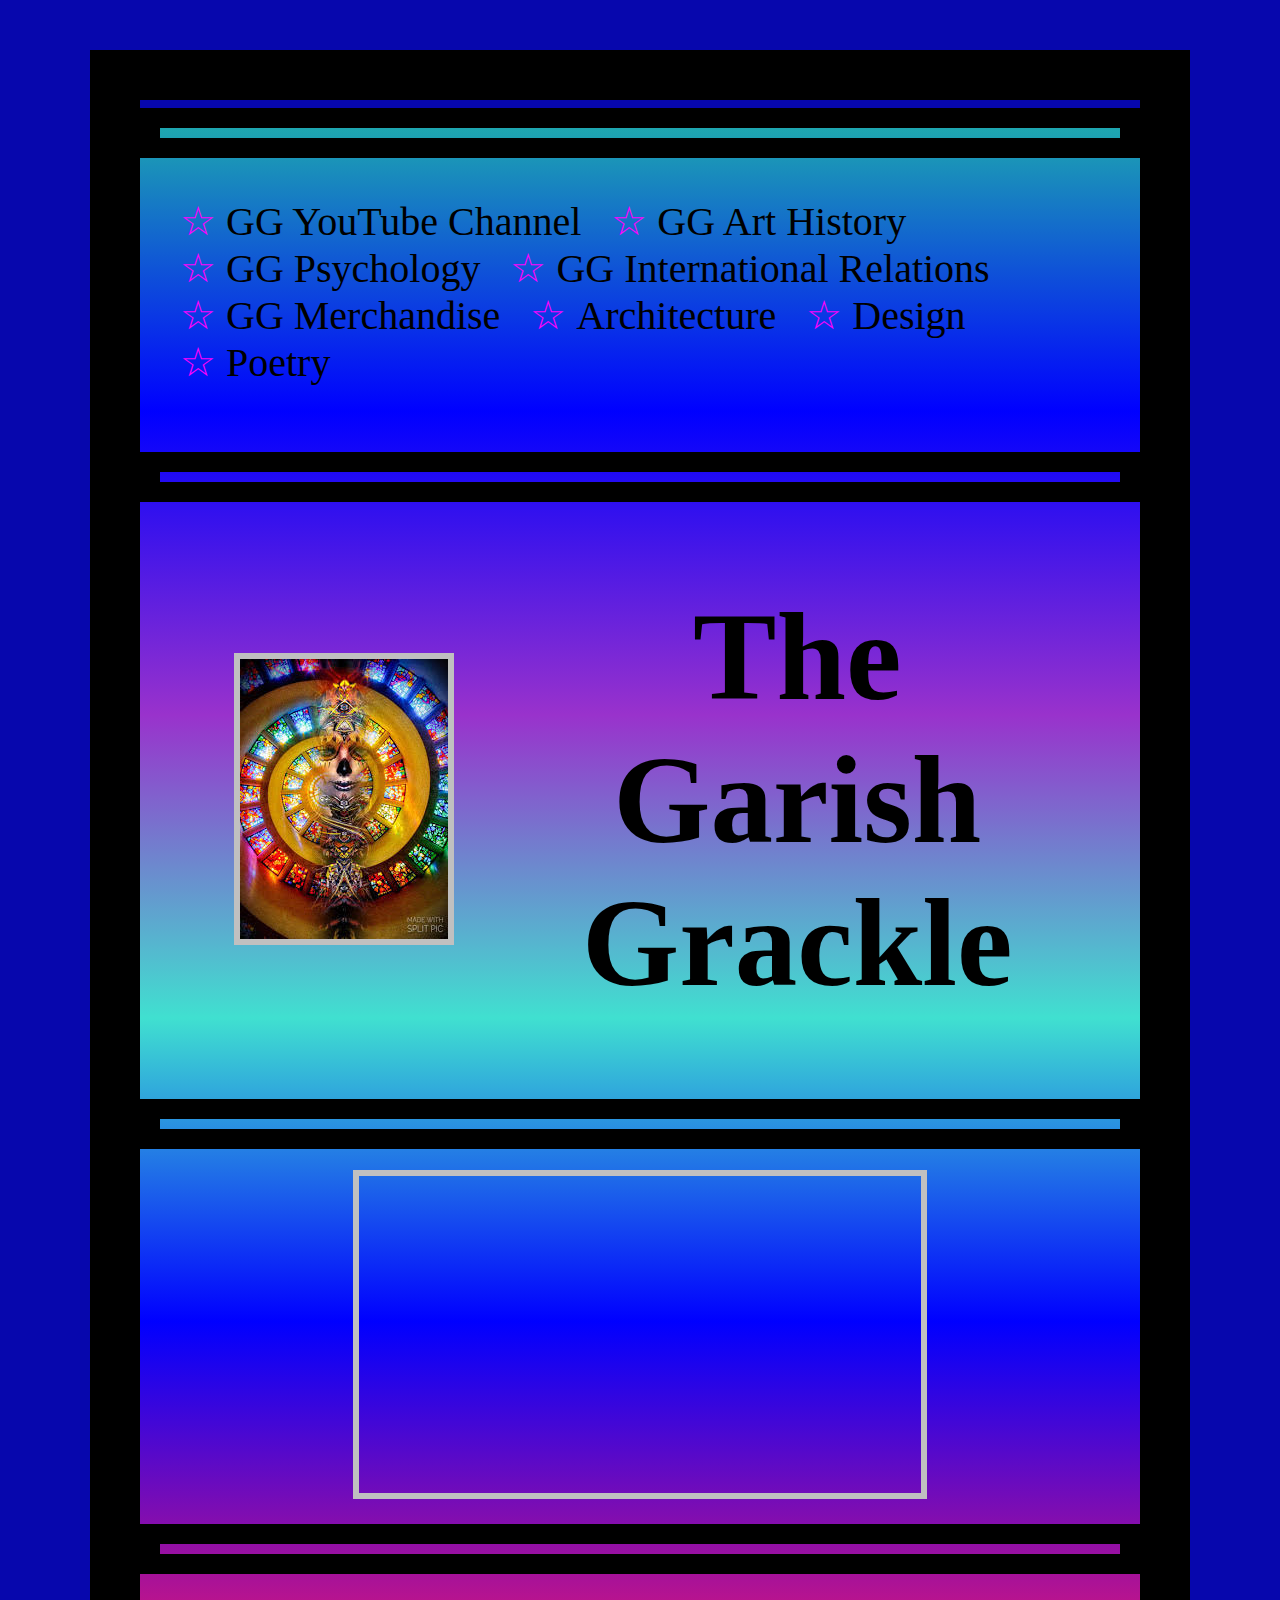
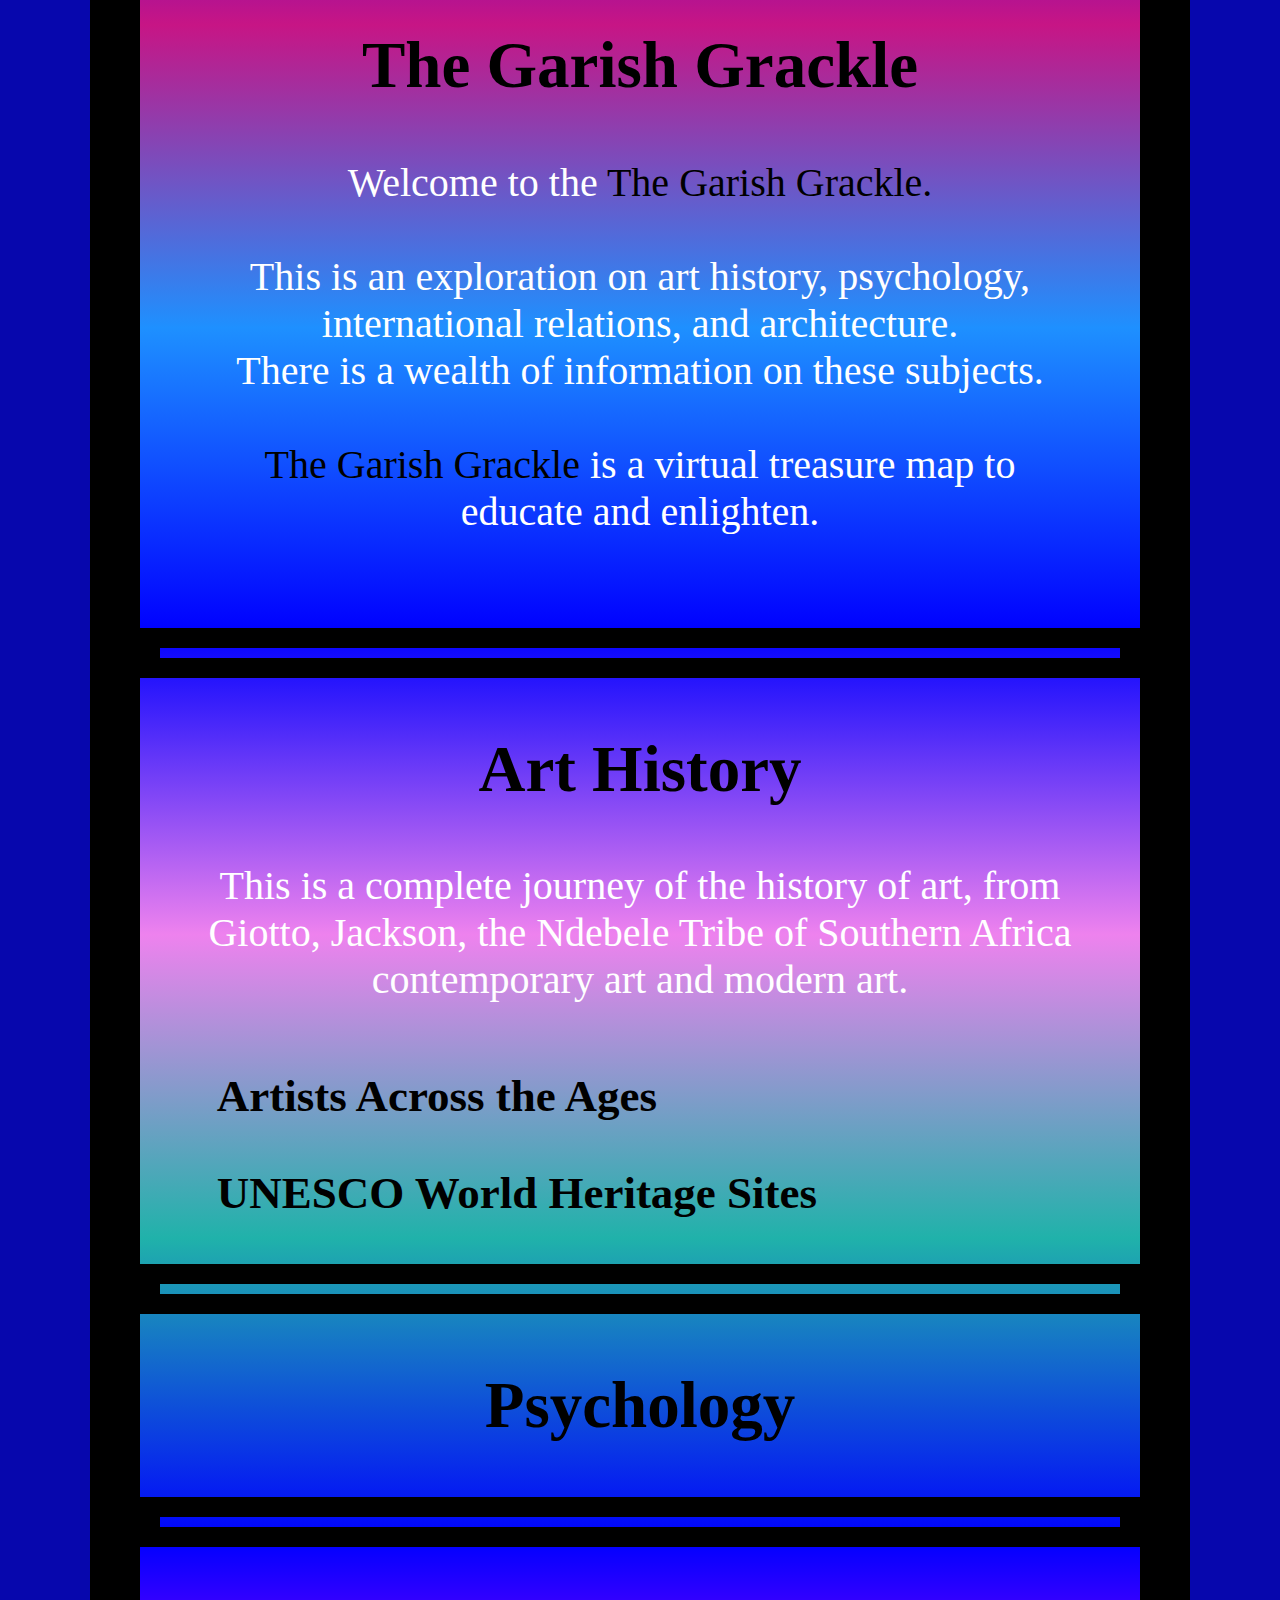
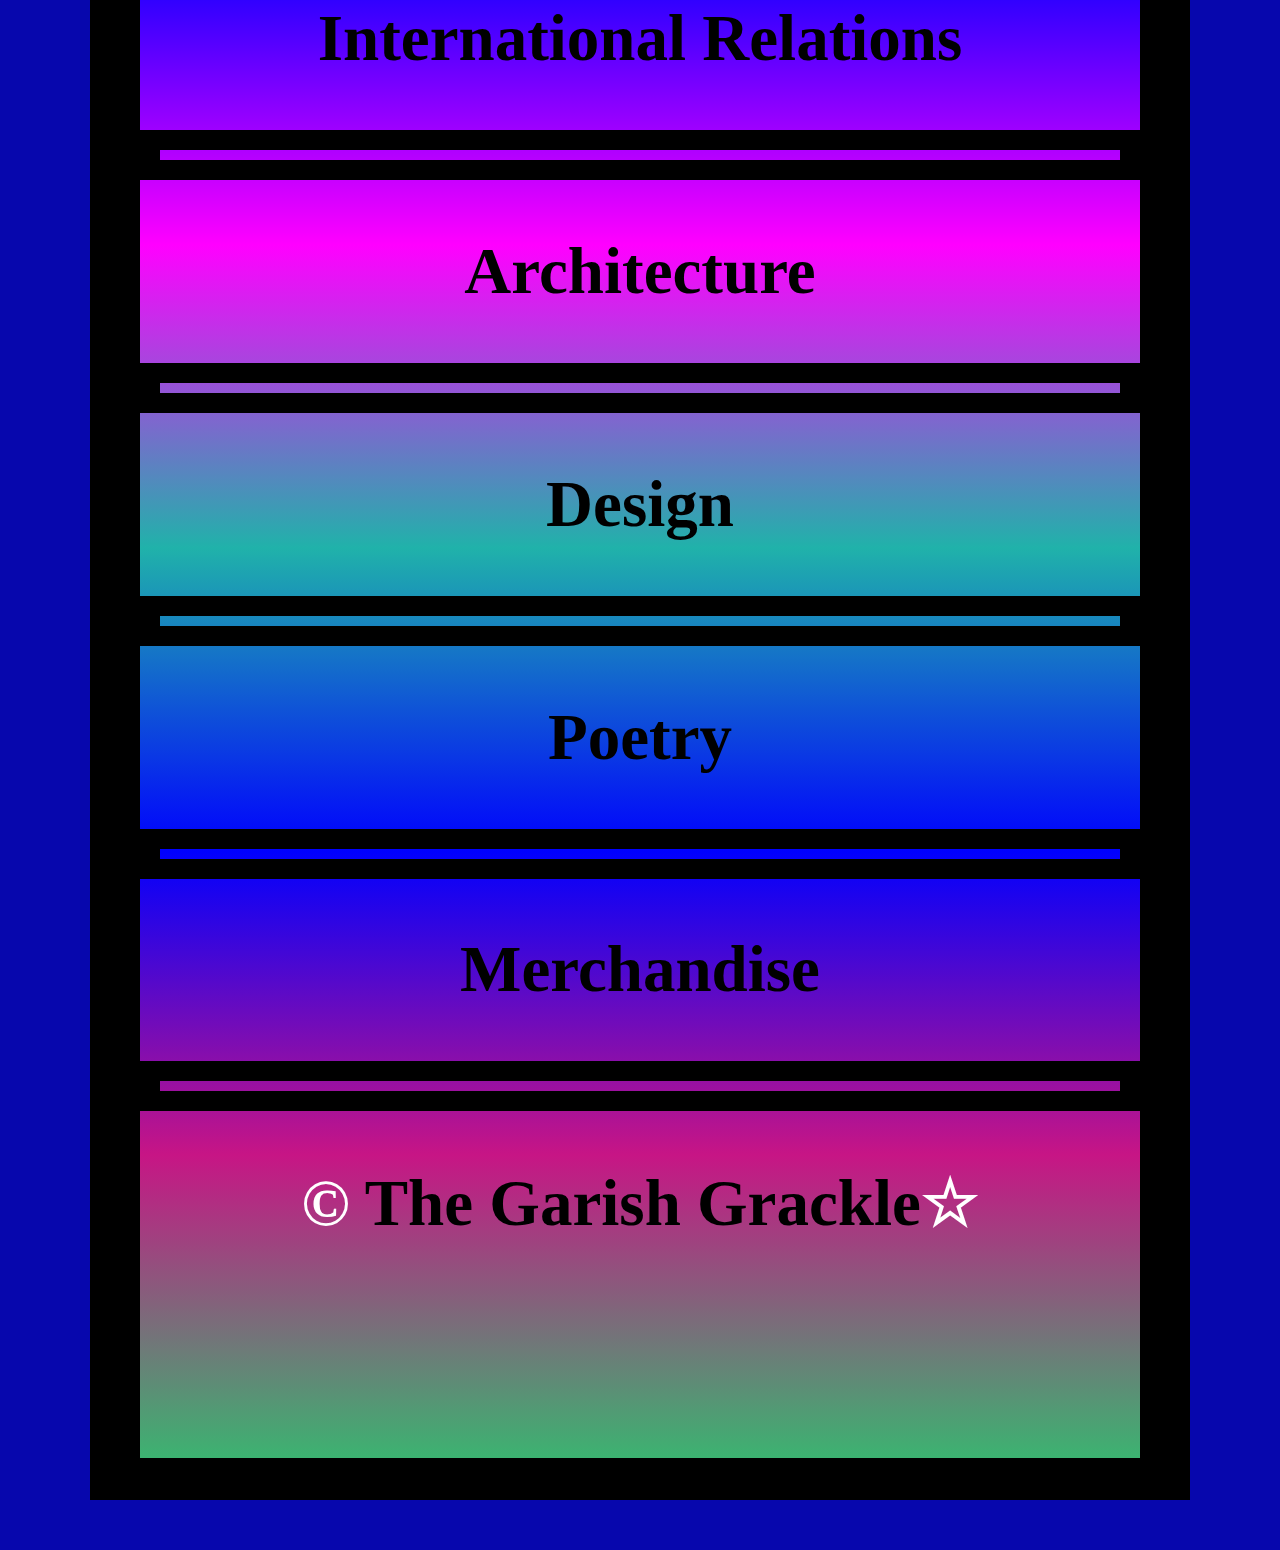
<file: index.html>
<!DOCTYPE html>
<html lang="en">
<head>
    <title>Welcome To The Garish Grackle</title>
    <link rel="icon" href="GGicon.jpg">  
        <meta charset="utf-8"/>
        <meta name="viewport" content="width=device-width, initial-scale=1.0"/>
    <link rel="stylesheet" type="text/css" href="CSS/styles1.css">
    <style type="text/css">
        a:link { color: rgb(0, 0, 0); text-decoration: none;} /* Unvisited link */
        a:visited { color: white; text-decoration: none; } /* Visited link */
        a:hover { color: gold; text-decoration: none; } /* Hovered link */
        a:active { color: rgb(225, 0, 255); text-decoration: none; } /* Active link (when clicked) */
    </style> 
</head>   
<body>
<main>
    <div class="frame">
    <div class="canvas"> 
<hr>
    <nav role="navigation" aria-label="main menu">
        <nav>
        <ul class="navbar" id="#navbarli">
                        <li>&star;&nbsp;<a href="https://www.youtube.com/@TheGarishGrackle">GG YouTube Channel</a>&nbsp;&nbsp;</li>
                    
                        <li>&star;&nbsp;<a href="https://gar1sh.github.io/index%20(2).html">GG Art History</a>&nbsp;&nbsp;&nbsp;</li>
                        <br>
                        
                        <li>&star;&nbsp;<a href="https://gar1sh.github.io/index%20(5).html">GG Psychology</a>&nbsp;&nbsp;</li>

                        <li>&star;&nbsp;<a href="https://gar1sh.github.io/index%20(6).html">GG International Relations</a>&nbsp;&nbsp;&nbsp;</li>
                        <br>
                        <li>&star;&nbsp;<a href="https://gar1sh.github.io/index%20(4).html">GG Merchandise</a>&nbsp;&nbsp;</li>
                        <li>&star;&nbsp;<a href="https://gar1sh.github.io/index%20(7).html">Architecture</a>&nbsp;&nbsp;</li>
                        <li>&star;&nbsp;<a href="https://gar1sh.github.io/index%20(8)">Design</a>&nbsp;&nbsp;</li>
                        <br>
                        <li>&star;&nbsp;<a href="https://gar1sh.github.io/index%20(9)">Poetry</a>&nbsp;&nbsp;</li>
                    </ul>
                    </nav>
                    </nav>      
<br>
<hr>                
<header>
    <h1 class="image">  
        <a href="https://www.youtube.com/@TheGarishGrackle"><img src="GGicon.jpg"></a>
    </h1>
    <h1 class="title">
    <a href="https://www.youtube.com/@TheGarishGrackle" target="_blank">
        The
        <br>Garish
        <br>Grackle</a>
        </h1>
</header>
<article>
<hr>
    <h4>
        <a href="https://www.youtube.com/@TheGarishGrackle" target="_blank">
        </a>
            <iframe width="560" height="315" src="https://www.youtube.com/embed/pQeybYp6x4w?si=SBfOeKbe4w5EqZ8G" 
            title="YouTube video player" 
            frameborder="0" 
            allow="accelerometer; autoplay; clipboard-write; encrypted-media; gyroscope; picture-in-picture; web-share" 
            allowfullscreen></iframe>
    </h4>         
<hr>
    <h2>
    <a href="https://www.youtube.com/@TheGarishGrackle" target="_blank">The Garish Grackle
    </a>
    </h2>
    <p>
     Welcome to the 
    <a href="https://www.youtube.com/@TheGarishGrackle" target="_blank">The Garish Grackle.
    </a>
    <br>
    <br>
     This is an exploration on art history, psychology, international relations, and architecture.
    <br>
    There is a wealth of information on these subjects. 
    <br>
    <br>
    <a href="https://www.youtube.com/@TheGarishGrackle">The Garish Grackle
    </a>is a virtual treasure map to educate and enlighten.          
    </p>
<br>
<hr>
    <h2> 
    <a href="index (2).html" target="_blank">Art History</a> 
    </h2>
        <p>
        This is a complete journey of the history of art, 
        from Giotto, Jackson, the Ndebele Tribe of Southern Africa
        contemporary art and modern art.
        </p>
    <h3> 
        <a href="index (2).html" target="_blank">
        Artists Across the Ages
        </a>
    </h3>
    <h3>
    <a href="index (3).html" target="_blank">
    UNESCO World Heritage Sites
    </a>
    </h3>    
<hr>
<h2>
<a href="index (5).html" target="_blank">Psychology</a>
</h2>
<hr>
<h2>
<a href="index (6).html" target="_blank">International Relations</a>
</h2> 
<hr> 
<h2>
<a href="index (7).html" target="_blank">Architecture</a>
</h2>
<hr>
<h2>
<a href="index (8)" target="_blank">Design</a>
</h2>
<hr>
<h2>
<a href="index (9).html" target="_blank">Poetry</href>
</h2>
<hr>  
<h2>
<a href="index (4).html" target="_blank">Merchandise</a>        
</h2>
<hr> 
</article> 
                <!---Footer-->
<footer>
<h2>&copy; <a href="https://www.youtube.com/@TheGarishGrackle" target="_blank">The Garish Grackle</a>&star;</h2>    
</footer>
</div>
</div>   
</main>  
</body>
</html>
</file>
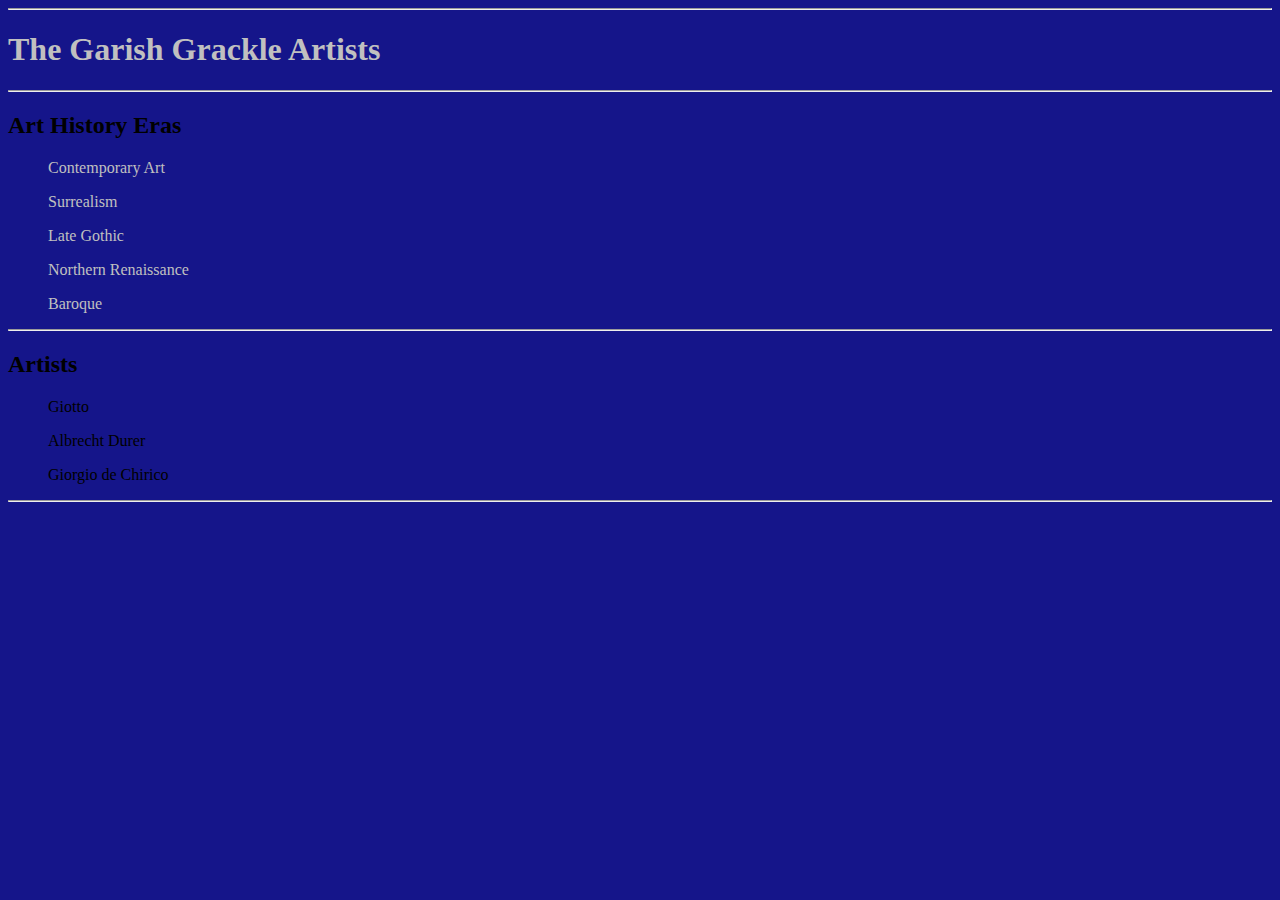
<file: Artists.index.html>
<!DOCTYPE html>
<html lang="en">

    <link rel="stylesheet" type="text/css" href="C:\Users\cheza\OneDrive\Desktop\Gar1sh.github.io\Style4GGArtists.css">
    <style type="text/css">
        a:link { color: silver; text-decoration: none; } /* Unvisited link */
        a:visited { color: rgb(31, 244, 184); text-decoration: none; } /* Visited link */
        a:hover { color: rgb(244, 64, 175); text-decoration: none; } /* Hovered link */
        a:active { color: rgb(13, 154, 219); text-decoration: none; } /* Active link (when clicked) */
    </style>

<head>
    <meta charset="utf-8"/>
    <meta name="viewport" content="width=device-width, initial-scale=1.0"/>
    <link rel="icon" href="GGicon.jpg">
    <title><Artists class="html"></Artists></title>       
</head>

<body>

<style>
    body {background-color: rgb(21, 21, 138); }
</style>
        <div class="frame">
        <div class="canvas"> 
<hr>
        <h1><a href="https://www.youtube.com/@TheGarishGrackle" target="_blank">The Garish Grackle Artists</a></h1>
<hr>
            <h2>Art History Eras</h2>
           
                <ul>
                    <p><a href="https://www.youtube.com/watch?v=LIEWJfLKnKs" target="_blank">Contemporary Art</a></p>
                    <p><a href="https://www.youtube.com/watch?v=cInar2oRznU&list=PLgjysY2FtgFljt7jL-zIuxQ-7dnZ6O3u-" target="_blank">
                        Surrealism</a></p>
                    <p><a href="https://www.youtube.com/watch?v=r9is2DMRNuE&list=PLgjysY2FtgFmUam-g0BAZ6-RQeya66itz" target="_blank">
                        Late Gothic</a></p>
                    <p><a href="https://www.youtube.com/watch?v=DdrQ0tQBi7o&list=PLgjysY2FtgFne7DO8piArThWyBgm-4H84" target="_blank">
                        Northern Renaissance</a></p>
                    <p><a href="https://www.youtube.com/watch?v=g0zyTW8l9Zc&list=PLgjysY2FtgFnWwcVveH--d5oxqZ9LiFwJ" target="_blank">Baroque</a></p>
                </ul>  
<hr>
            <h2>Artists</h2>

                <ul>
                    <p>Giotto</p>
                    <p>Albrecht Durer</p>
                    <p>Giorgio de Chirico</p>
                </ul>
<hr>
            
    </div>                
    </div>   
</body>
</html>
</file>
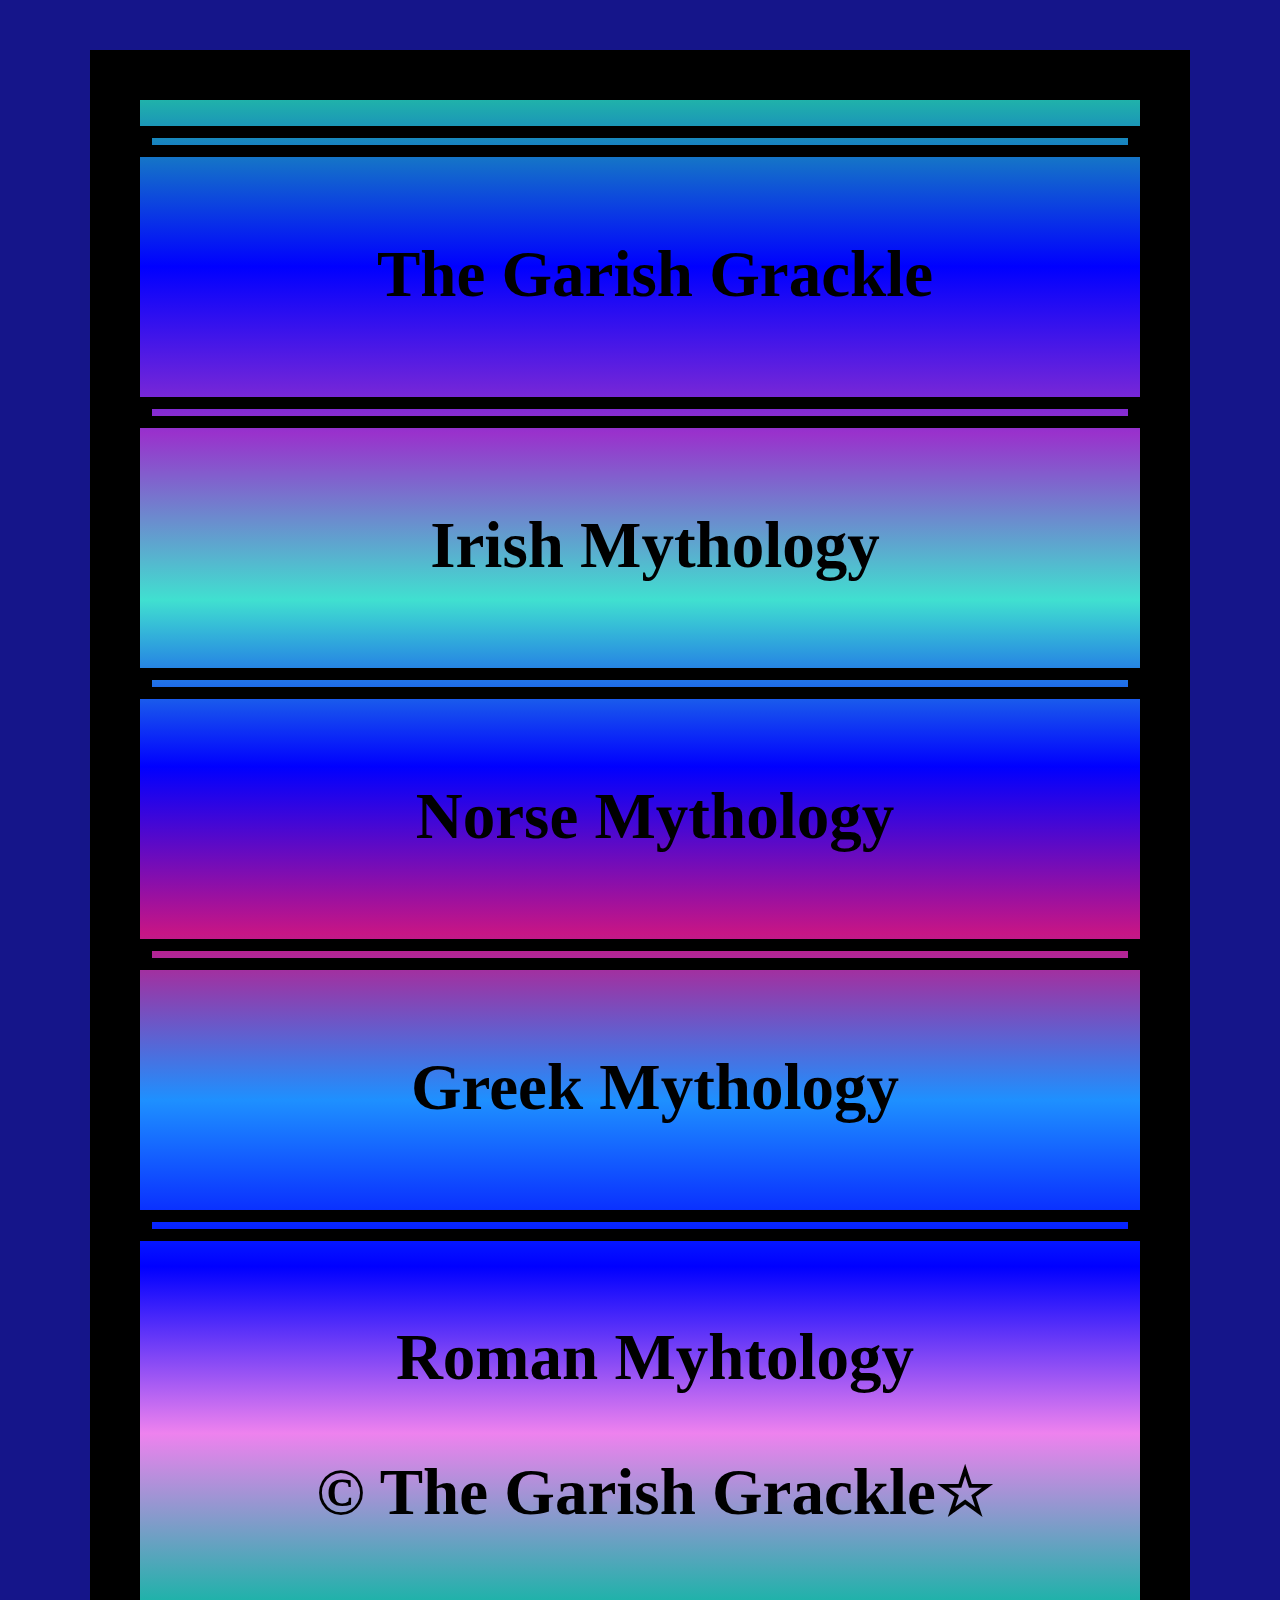
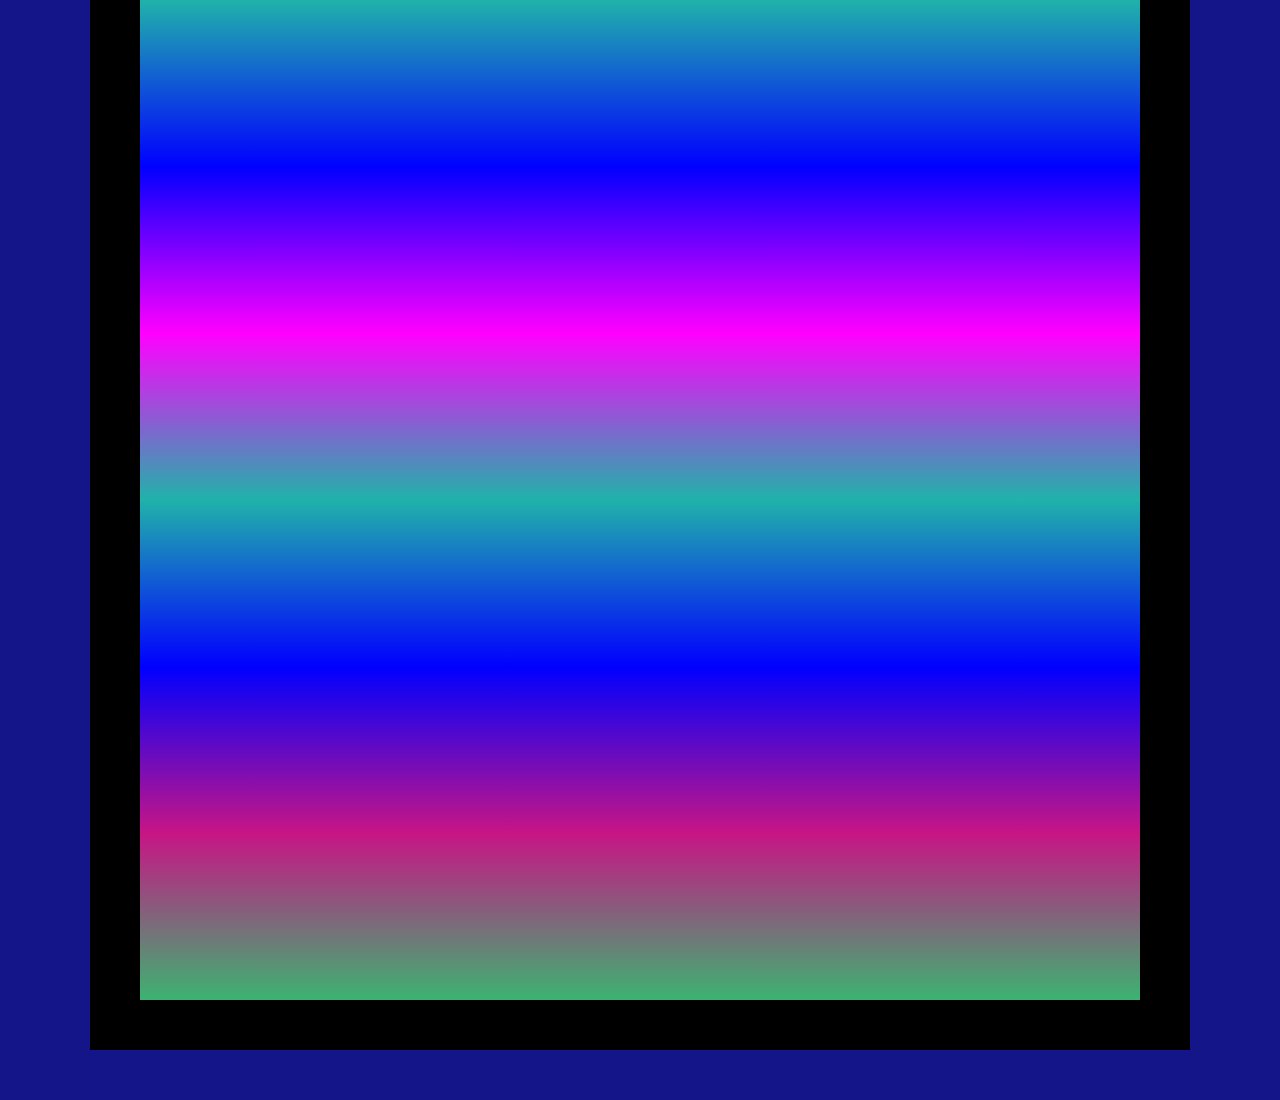
<file: index (10).html>
<!DOCTYPE html>
<html lang="en">
<head>
    <title>Mythology</title>
     <link rel="icon" href="GGicon.jpg">  
        <meta charset="utf-8"/>
        <meta name="viewport" content="width=device-width, initial-scale=1.0"/>
    <link rel="stylesheet" type="text/css" href="CSS/styles10.css">
    <style type="text/css">
        a:link { color: rgb(0, 0, 0); text-decoration: none;} /* Unvisited link */
        a:visited { color: white; text-decoration: none; } /* Visited link */
        a:hover { color: gold; text-decoration: none; } /* Hovered link */
        a:active { color: rgb(255, 0, 162); text-decoration: none; } /* Active link (when clicked) */
    </style> 
</head>
<main>
<body>
    <div class="frame">
    <div class="canvas"> 
<br>
<hr>
<br>
<header>
    <h2><a hef="https://gar1sh.github.io/">The Garish Grackle</a></h2>
</header>
<br>
<hr>
<br>
<header>
    <h2>
        Irish Mythology
    </h2>
</header>
<br>
<hr>
<br>
<header>
    <h2>Norse Mythology</h2>
</header>
<br>
<hr>
<br>
<header>
    <h2>Greek Mythology</h2>
</header>
<br>
<hr>
<br>
<header>
    <h2> Roman Myhtology</h2>
</header>
<footer>
<h2>&copy; <a href="https://www.youtube.com/@TheGarishGrackle">The Garish Grackle</a>&star;</h2>    
</footer>
    </div>
    </div>
</body>
</main>
</html>
</file>
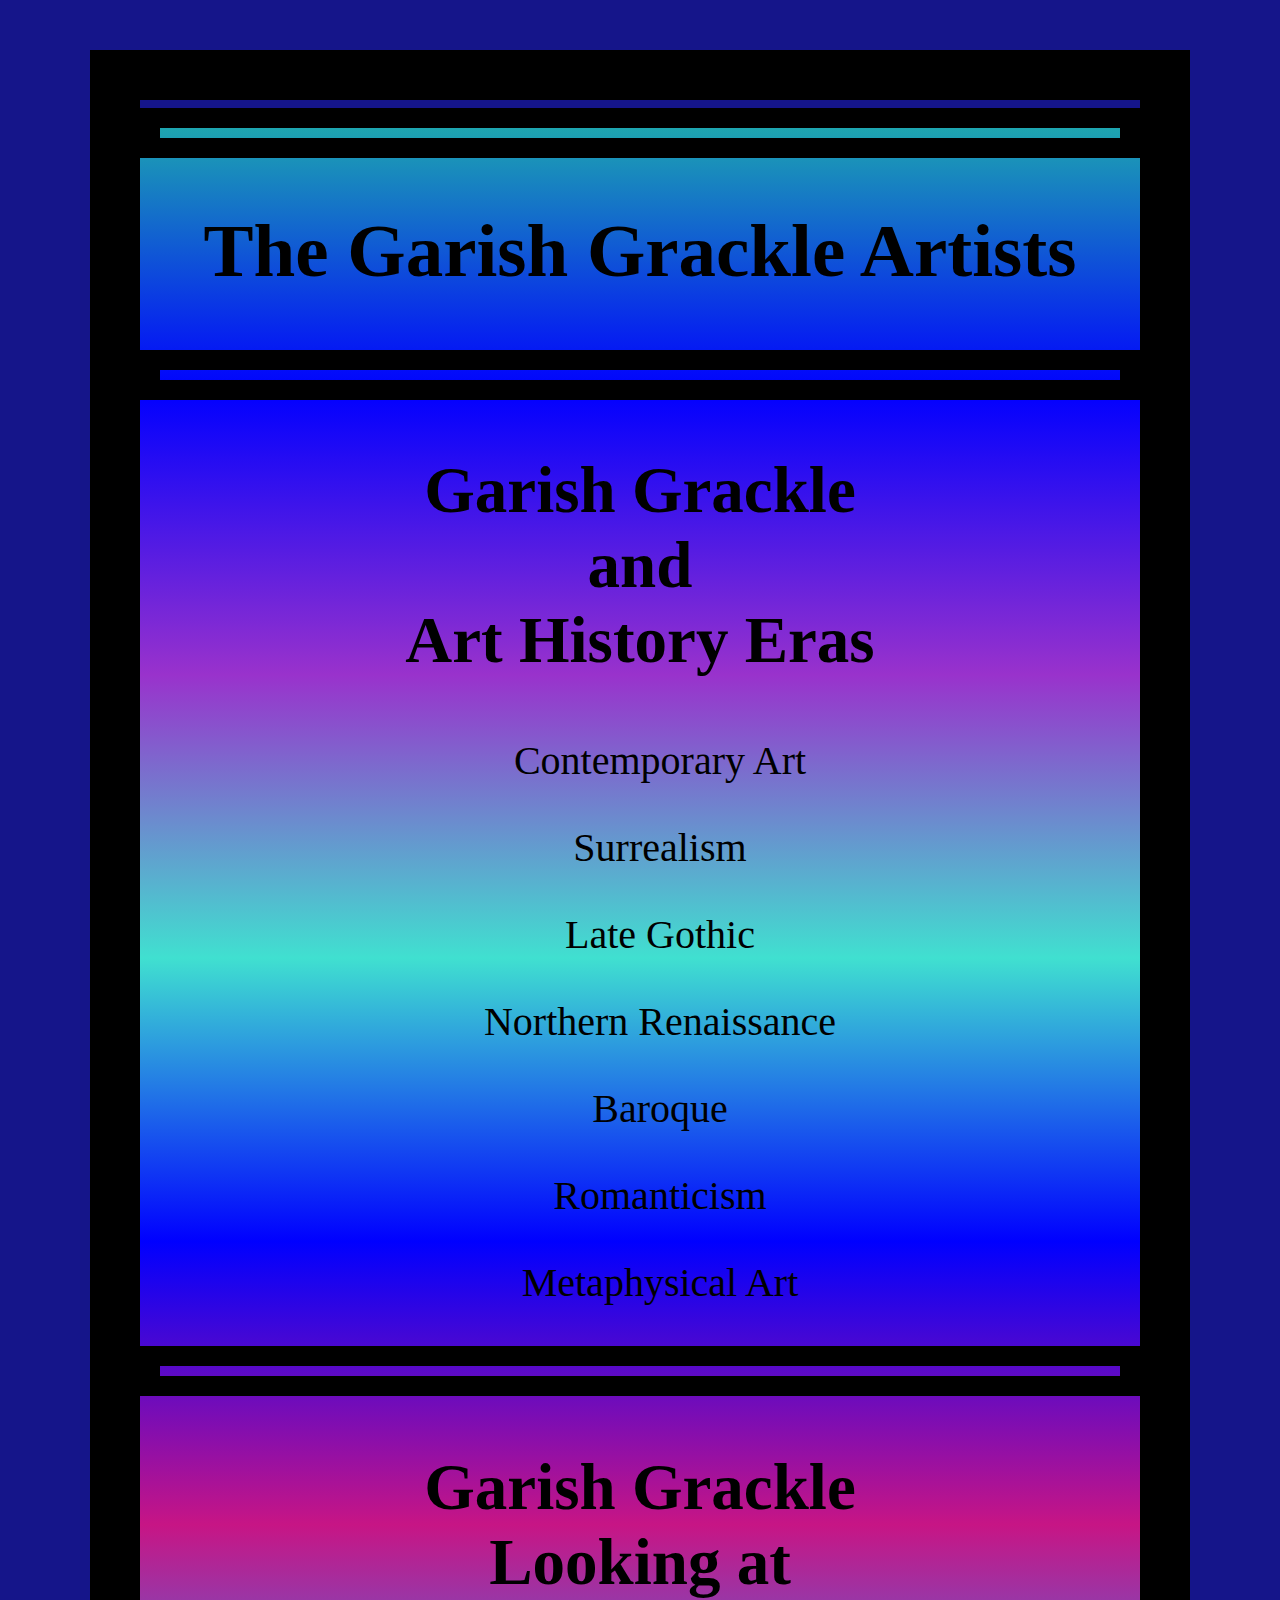
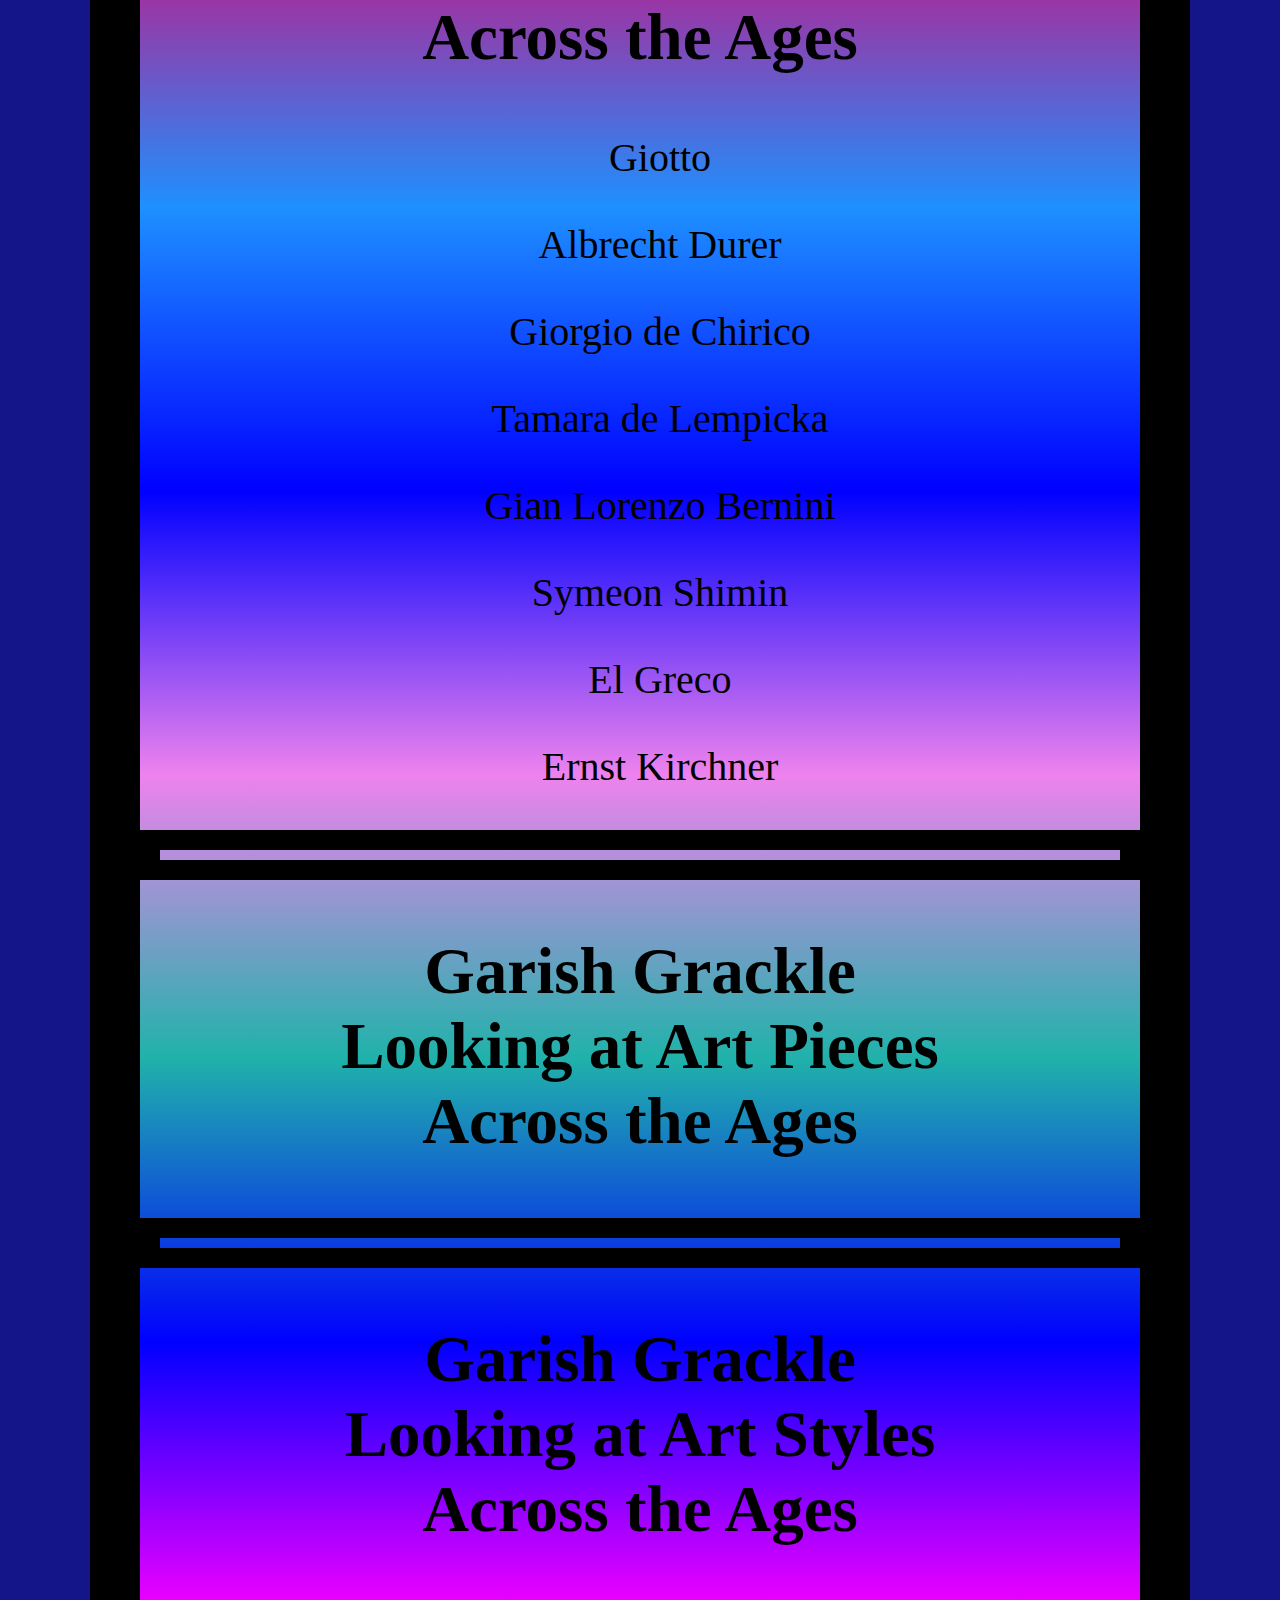
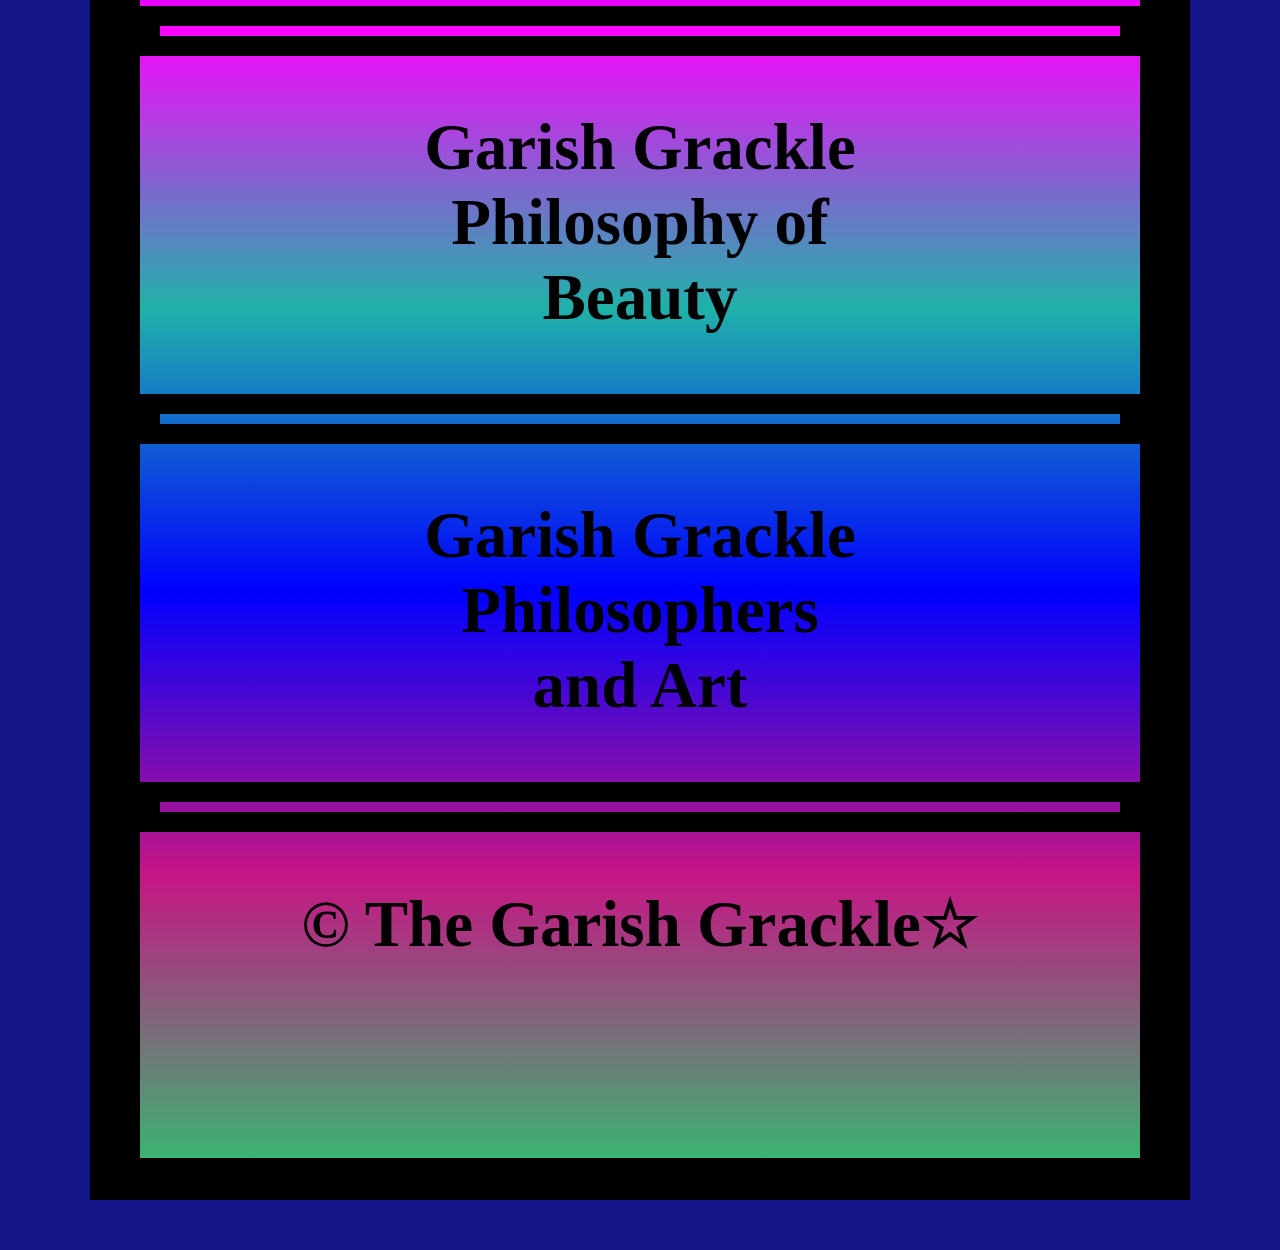
<file: index (2).html>
<!DOCTYPE html>
<html lang="en">
<head>
    <title>Garish Grackle Artists</title> 
    <meta charset="utf-8"/>
    <meta name="viewport" content="width=device-width, initial-scale=1.0"/>
    <link rel="icon" href="GGicon.jpg">
    <link rel="stylesheet" type="text/css" href="CSS/styles2.css">
    <style type="text/css">
        a:link { color: rgb(0, 0, 0); text-decoration: none;} /* Unvisited link */
        a:visited { color: rgb(95, 243, 176); text-decoration: none; } /* Visited link */
        a:hover { color: white; text-decoration: none; } /* Hovered link */
        a:active { color: rgb(225, 0, 255); text-decoration: none; } /* Active link (when clicked) */
    </style>       
</head>
<body>
<main>
<style>
    body {background-color: rgb(21, 21, 138); }
</style>
        <div class="frame">
        <div class="canvas"> 
<hr>
<header>
        <h1><a href="https://gar1sh.github.io/" target="_blank">The Garish Grackle Artists</a></h1>
<hr>
</header>
<article>
            <h2>Garish&nbsp;Grackle 
                <br>and
                <br>Art History Eras</h2>
           
                <ul>
                    <p><a href="https://www.youtube.com/watch?v=LIEWJfLKnKs" target="_blank">Contemporary Art</a></p>
                    <p><a href="https://www.youtube.com/watch?v=cInar2oRznU&list=PLgjysY2FtgFljt7jL-zIuxQ-7dnZ6O3u-" target="_blank">
                        Surrealism</a></p>
                    <p><a href="https://www.youtube.com/watch?v=r9is2DMRNuE&list=PLgjysY2FtgFmUam-g0BAZ6-RQeya66itz" target="_blank">
                        Late Gothic</a></p>
                    <p><a href="https://www.youtube.com/watch?v=DdrQ0tQBi7o&list=PLgjysY2FtgFne7DO8piArThWyBgm-4H84" target="_blank">
                        Northern Renaissance</a></p>
                    <p><a href="https://www.youtube.com/watch?v=g0zyTW8l9Zc&list=PLgjysY2FtgFnWwcVveH--d5oxqZ9LiFwJ" target="_blank">Baroque</a></p>
                        <p>Romanticism</p>
                        <p>Metaphysical Art</p>
                </ul>  
<hr>
            <h2>Garish&nbsp;Grackle
                <br>Looking at
                <br>Across the Ages</h2>

                <ul>
                    <p>Giotto</p>
                    <p>Albrecht Durer</p>
                    <p>Giorgio de Chirico</p>
                    <p>Tamara de Lempicka</p>
                    <p>Gian Lorenzo Bernini</p>
                    <p>Symeon Shimin</p>
                    <p>El Greco</p>
                    <p>Ernst Kirchner</p>
                </ul>
<hr>

                <h2>Garish&nbsp;Grackle 
                    <br>Looking at Art Pieces
                    <br>Across the Ages</h2>
<hr>

                <h2>Garish&nbsp;Grackle
                    <br>Looking at Art Styles
                    <br>Across the Ages</h2>
<hr>

                <h2>Garish&nbsp;Grackle
                    <br>Philosophy of
                    <br>Beauty
                </h2>
<hr>

                <h2>Garish&nbsp;Grackle
                    <br>Philosophers 
                    <br>and Art
                </h2>
<hr>
</article>
                <!---Footer-->
        <footer>
        <h2>&copy; <a href="https://www.youtube.com/@TheGarishGrackle" target="_blank">The Garish Grackle</a>&star;</h2>    
        </footer>         
</div>                
</div> 
</main> 
</body>
</html>
</file>
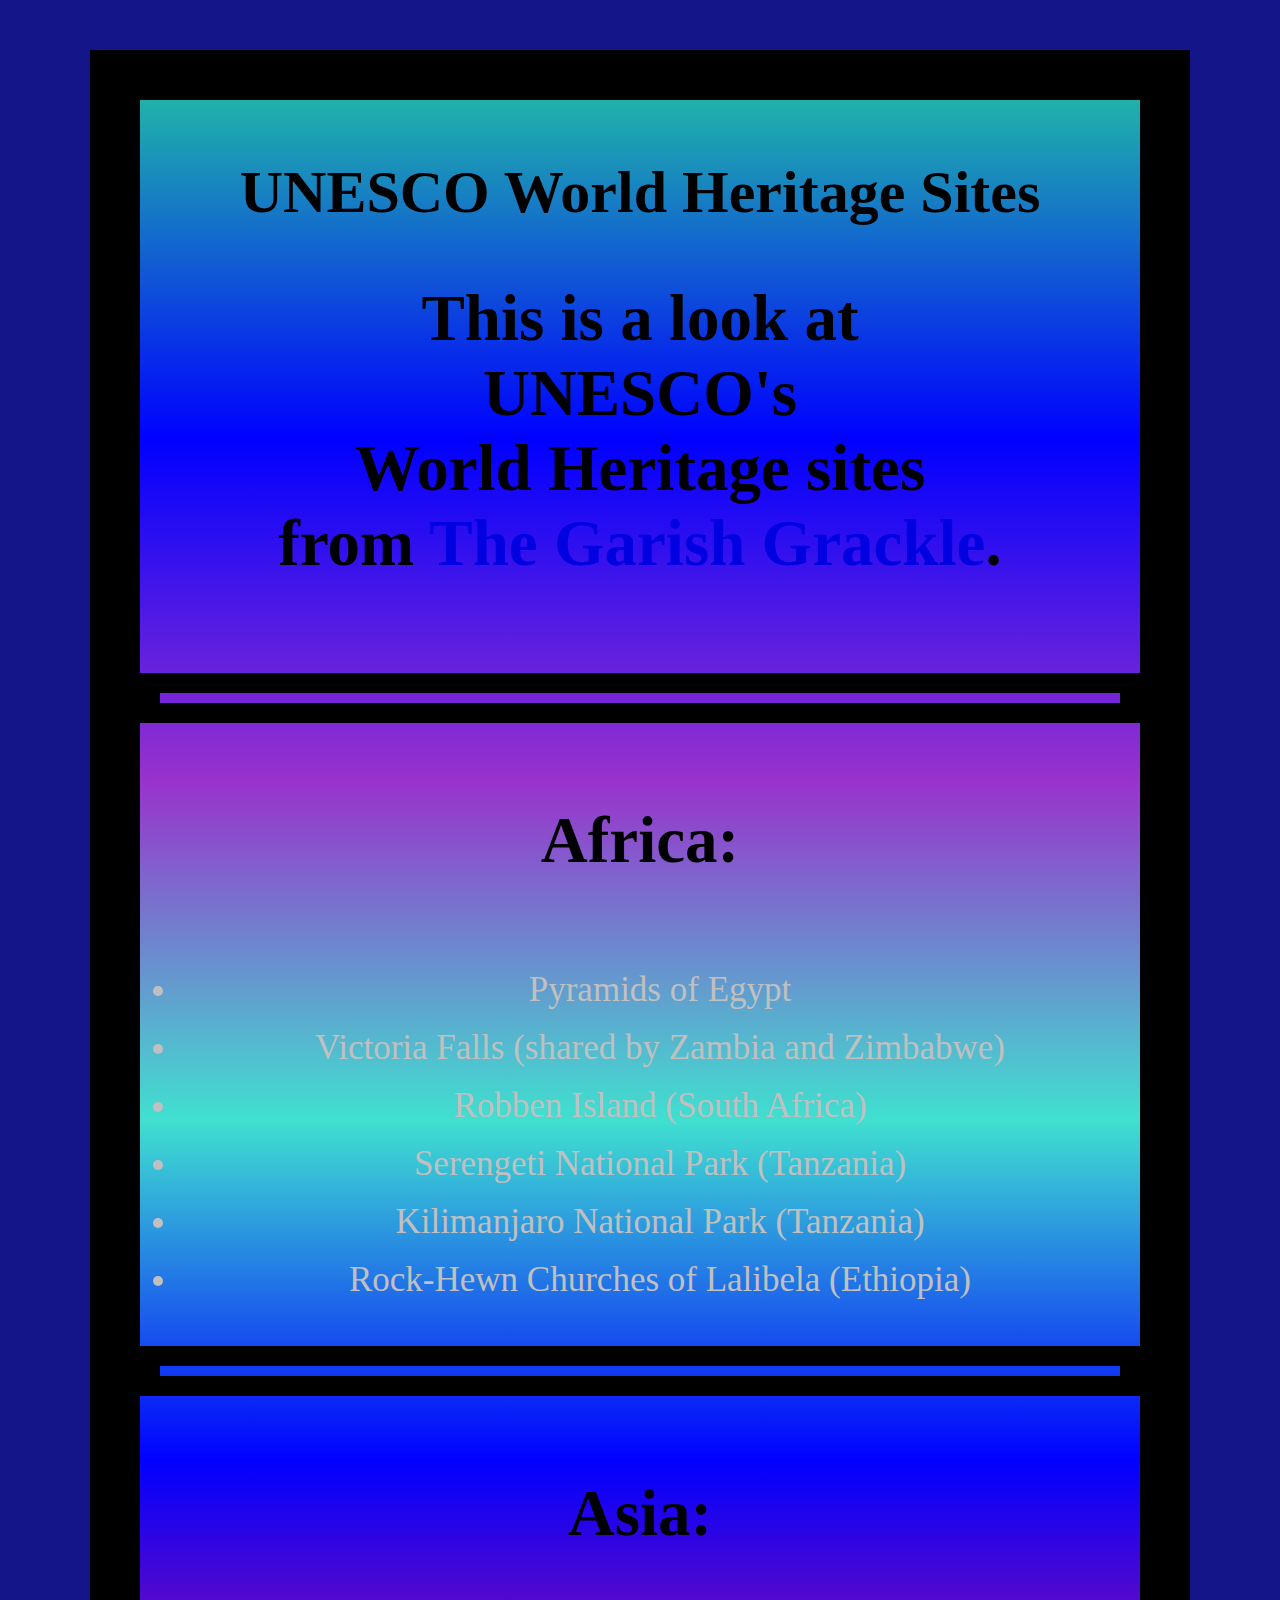
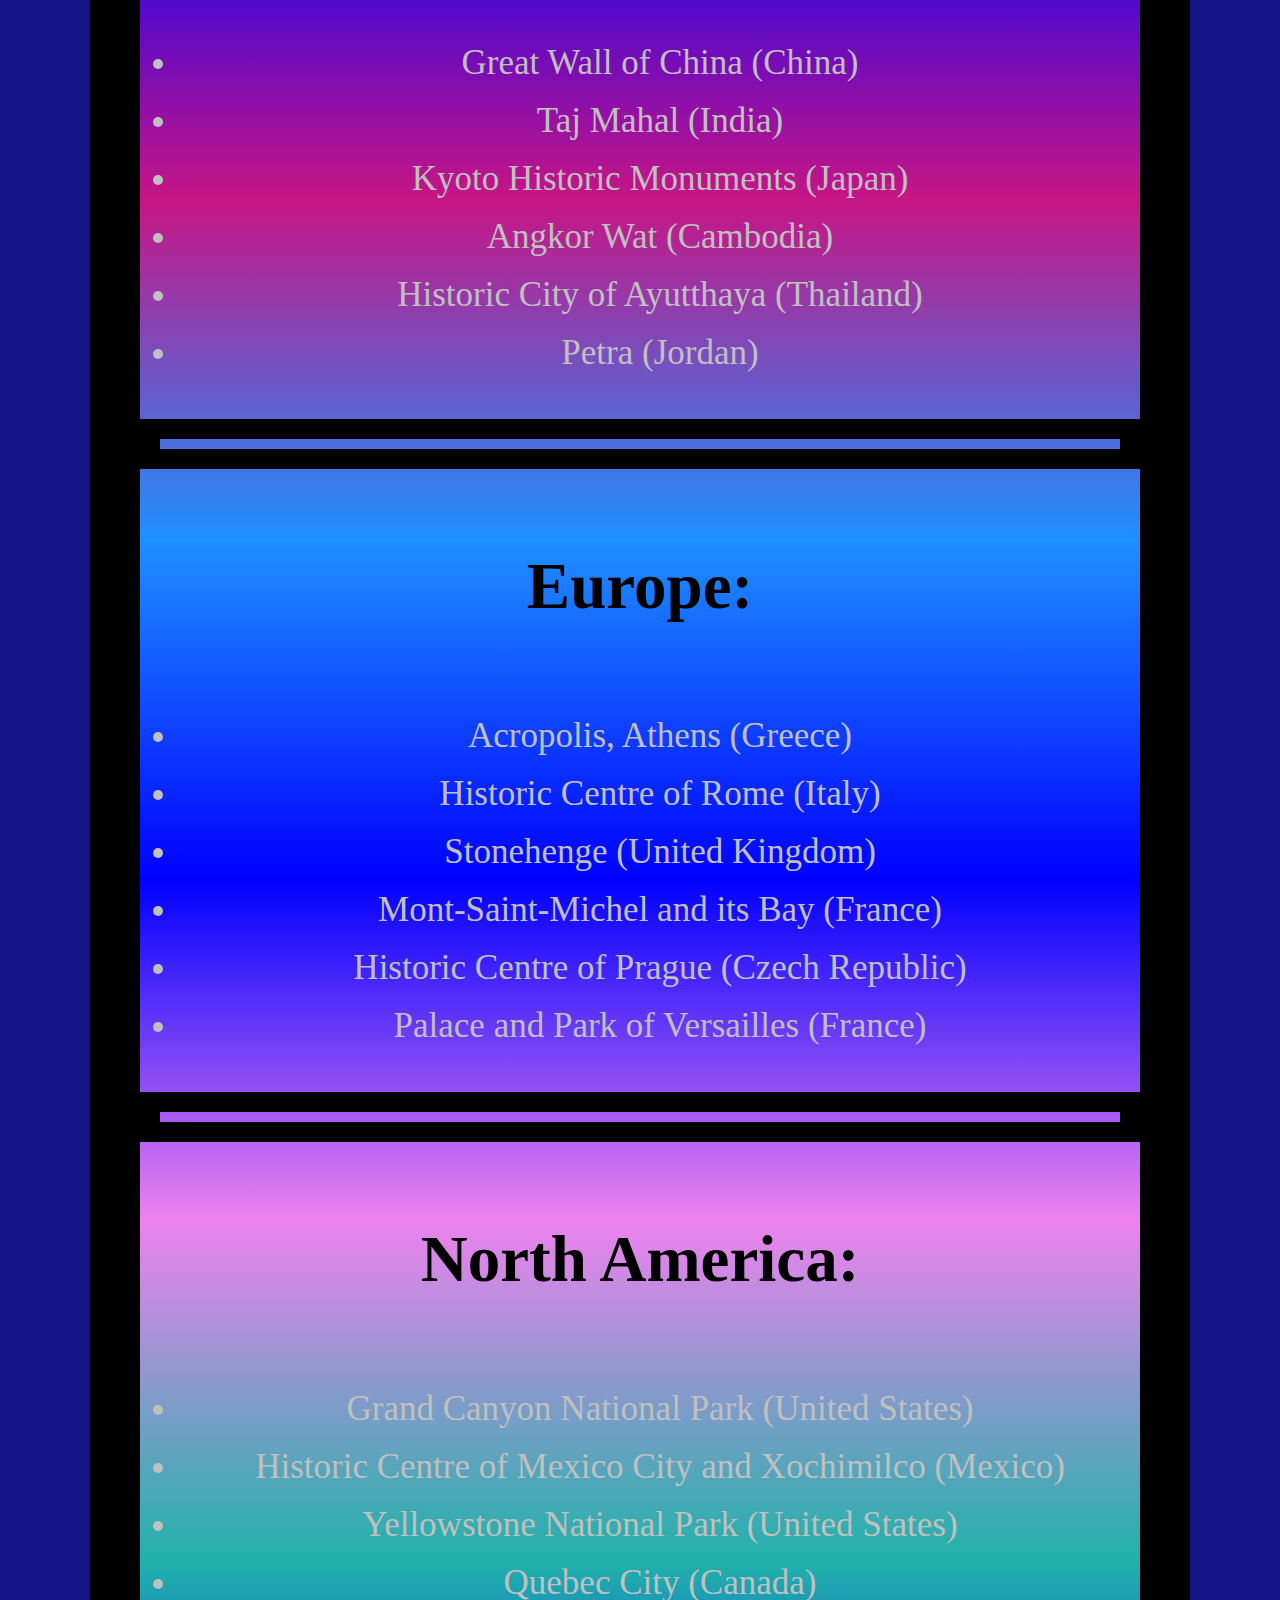
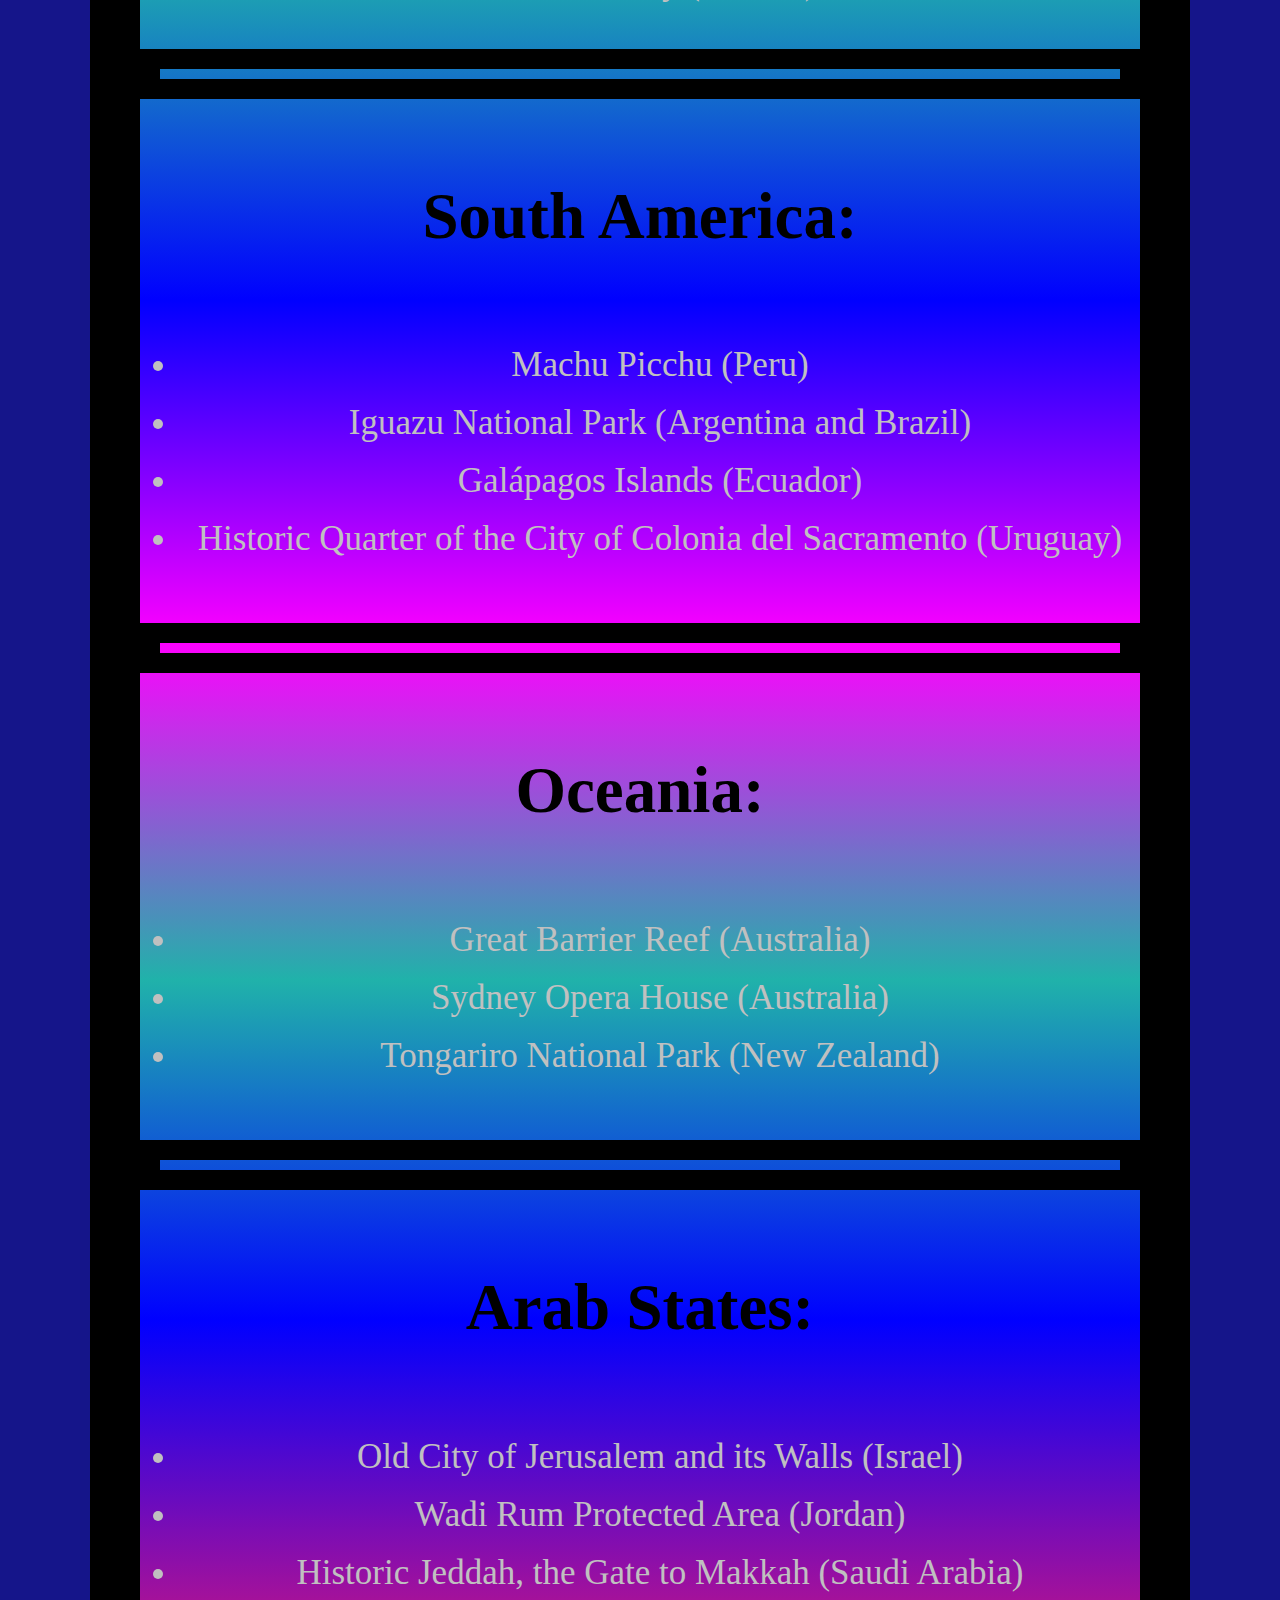
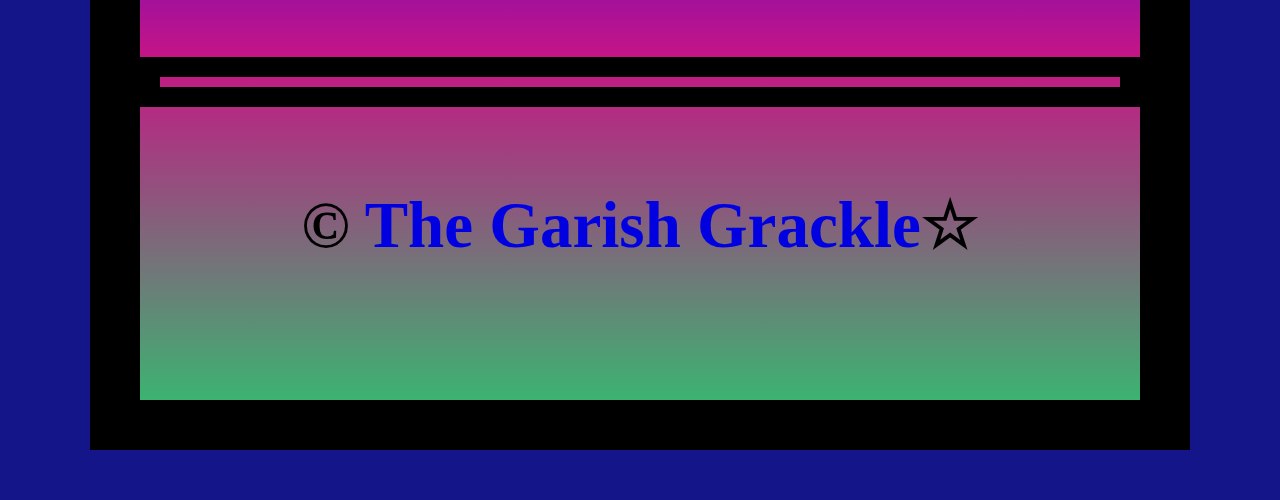
<file: index (3).html>
<!DOCTYPE html>
<html lang="en">
<head>
    <link rel="stylesheet" type="text/css" href="CSS/styles3.css">
    <link rel="icon" href="GGicon.jpg"> 
        <meta charset="utf-8"/>
        <meta name="viewport" content="width=device-width, initial-scale=1.0"/>
    <title>UNESCO.html</title>
    <style type="text/css">
        a:link { color: rgb(0, 0, 225); text-decoration: none;} /* Unvisited link */
        a:visited { color: rgb(95, 243, 176); text-decoration: none; } /* Visited link */
        a:hover { color: white; text-decoration: none; } /* Hovered link */
        a:active { color: rgb(225, 0, 255); text-decoration: none; } /* Active link (when clicked) */
    </style> 
</head>
<body>
<main>
    <style>
        body { background-color: rgb(21, 21, 138)}
    </style>
    <div class="frame">
    <div class="canvas">    
<br>
<header>
    <h1>UNESCO World Heritage Sites</h1>
    <h2>
        This is a look at 
        <br>UNESCO's 
        <br>World Heritage sites 
        <br>from <a href="https://gar1sh.github.io/" target="_blank">The Garish Grackle</a>.
    </h2>
</header>
<br>
<article>
    <p>
<hr>
<br>
    
        <h2>Africa:</h2>
<br>
         <p>
            <ul>
                <li>Pyramids of Egypt</li>
<br>
                <li>Victoria Falls (shared by Zambia and Zimbabwe)</li>
<br>
                <li>Robben Island (South Africa)</li>
<br>
                <li>Serengeti National Park (Tanzania)</li>
<br>
                <li>Kilimanjaro National Park (Tanzania)</li>
<br>
                <li>Rock-Hewn Churches of Lalibela (Ethiopia)</li>
            </ul>
        </p>
<br>
<hr>
<br>
         <h2>Asia:</h2>
<br>
        <p>
            <ul>
                <li>Great Wall of China (China)</li>
<br>
                <li>Taj Mahal (India)</li>
<br>
                <li>Kyoto Historic Monuments (Japan)</li>
<br>
                <li>Angkor Wat (Cambodia)</li>
<br>
                <li>Historic City of Ayutthaya (Thailand)</li>
<br>
                <li>Petra (Jordan)</li>
            </ul>
        </p>
<br>
<hr>
<br>
        <h2>Europe:</h2>
<br>
        <p>
            <ul>
                <li>Acropolis, Athens (Greece)</li>
<br>
                <li>Historic Centre of Rome (Italy)</li>
<br>
                <li>Stonehenge (United Kingdom)</li>
<br>
                <li>Mont-Saint-Michel and its Bay (France)</li>
<br>
                <li>Historic Centre of Prague (Czech Republic)</li>
<br>
                <li>Palace and Park of Versailles (France)</li>
            </ul>
        </p>
<br>
<hr>
<br>
        <h2>North America:</h2>
<br>
        <p>
            <ul>
                <li>Grand Canyon National Park (United States)</li>
<br>
                <li>Historic Centre of Mexico City and Xochimilco (Mexico)</li>
<br>
                <li>Yellowstone National Park (United States)</li>
<br>
                <li>Quebec City (Canada)</li>
            </ul>
        </p>
<br>
<hr>
<br>
        <h2>South America:</h2>
<br>
        <p>
            <ul>
                <li>Machu Picchu (Peru)</li>
<br>
                <li>Iguazu National Park (Argentina and Brazil)</li>
<br>
                <li>Galápagos Islands (Ecuador)</li>
<br>
               <li>Historic Quarter of the City of Colonia del Sacramento (Uruguay)</li> 
<br>
            </ul>
        </p>
<br>
<hr>
<br>
       <h2>Oceania:</h2>
<br>
        <p>
            <ul>
                <li>Great Barrier Reef (Australia)</li>
<br>
                <li>Sydney Opera House (Australia)</li>
<br>
                <li>Tongariro National Park (New Zealand)</li>
<br>
            </ul>
        </p>
<br>
<hr>
<br>
        <h2>Arab States:</h2>
<br>
        <p>
            <ul>
                <li>Old City of Jerusalem and its Walls (Israel)</li>
<br>
                <li>Wadi Rum Protected Area (Jordan)</li>
<br>
                <li>Historic Jeddah, the Gate to Makkah (Saudi Arabia)</li>
<br>
            </ul>
        </p>
   
    </p>
<br>
<hr>
<br>
</article>
 <!---Footer-->
 <footer>
    <h2>&copy; <a href="https://www.youtube.com/@TheGarishGrackle" target="_blank">The Garish Grackle</a>&star;</h2>    
</footer>
</main>
</div>
</div>
</body>
</html>
</file>
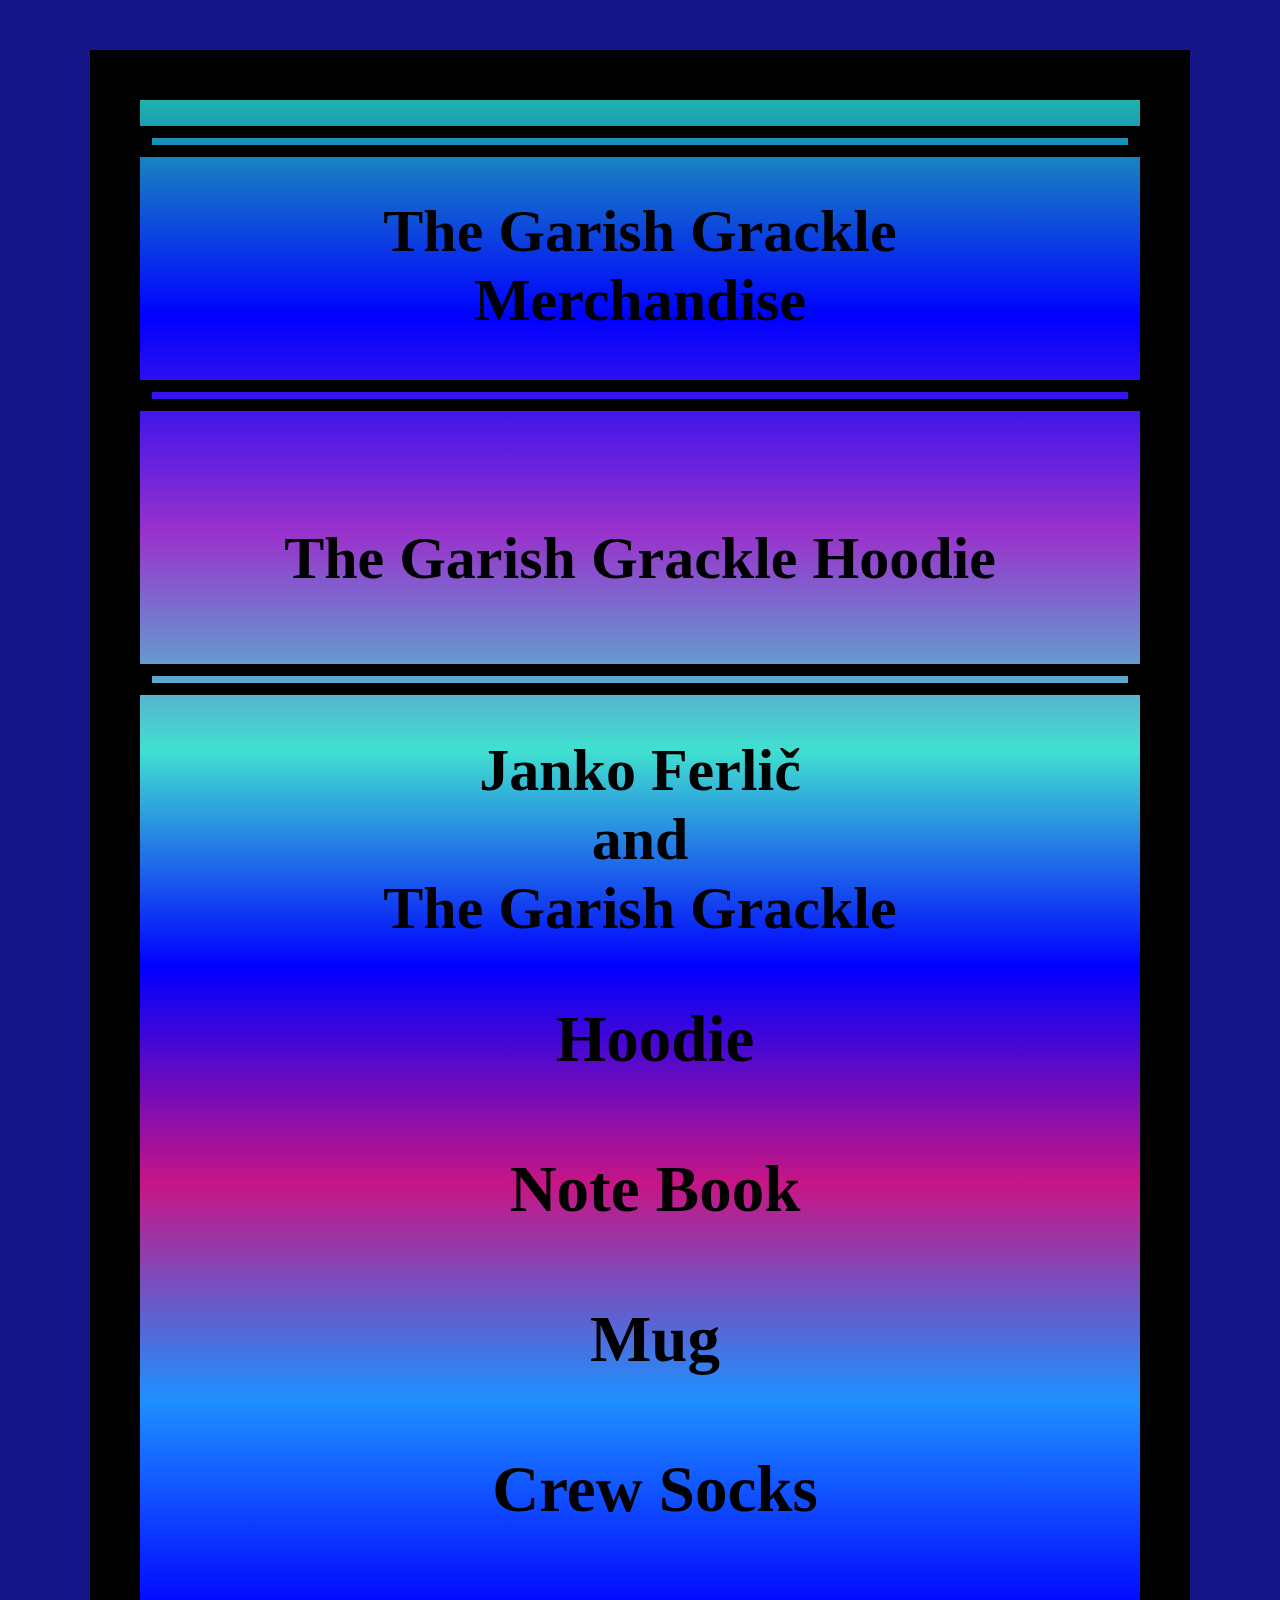
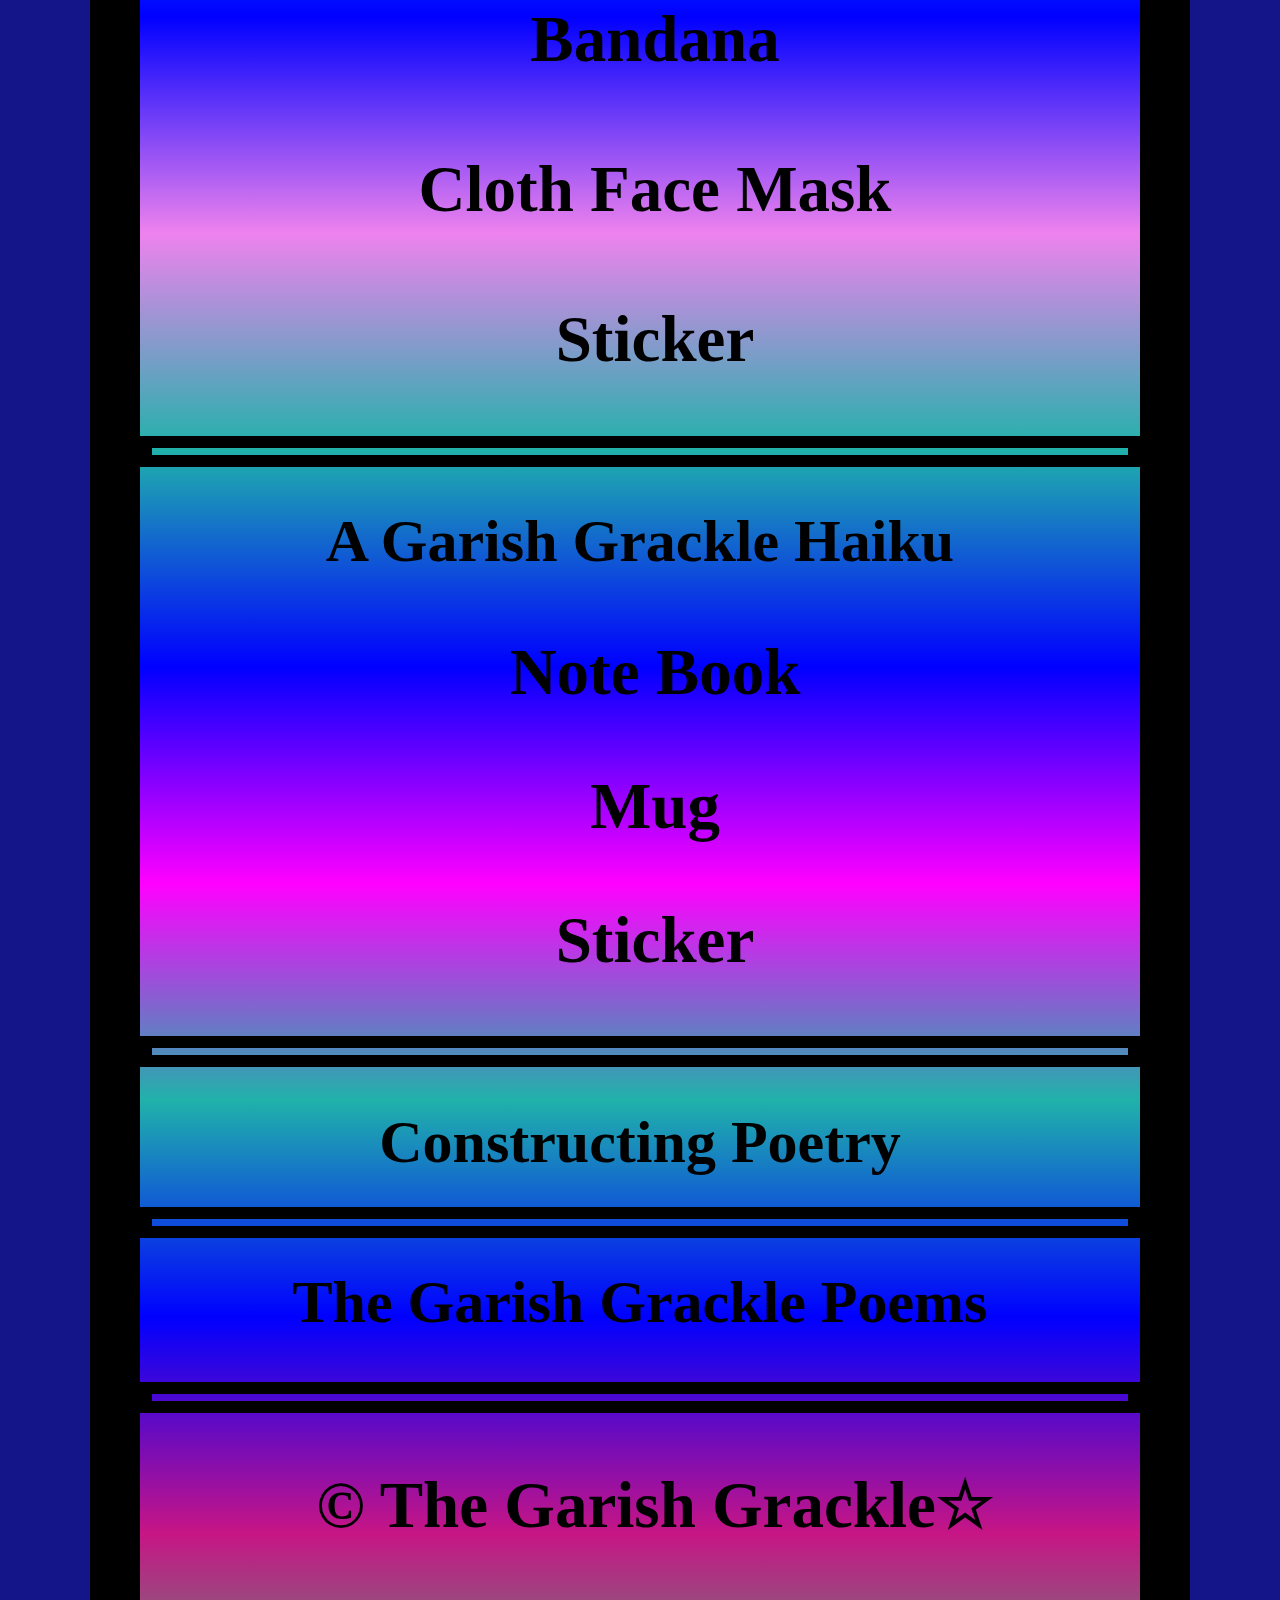
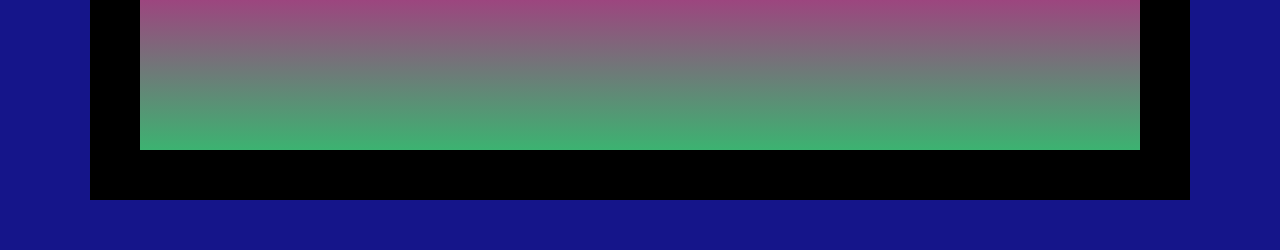
<file: index (4).html>
<!DOCTYPE html>
<html lang="en">
<head>
    <title>Merchandise</title>
    <link rel="icon" href="GGicon.jpg">  
        <meta charset="utf-8">
        <meta name="viewport" content="width=device-width, initial-scale=1.0"/>
    <link rel="stylesheet" type="text/css" href="CSS/styles4.css"/>
    <style type="text/css">
        a:link { color: rgb(0, 0, 0); text-decoration: none;} /* Unvisited link */
        a:visited { color: rgb(95, 243, 176); text-decoration: none; } /* Visited link */
        a:hover { color: white; text-decoration: none; } /* Hovered link */
        a:active { color: rgb(225, 0, 255); text-decoration: none; } /* Active link (when clicked) */
    </style> 
</head>
<body>
    <div class="frame">
    <div class="canvas">
<br>
<hr>

<h1>
    <a href="https://gar1sh.github.io/" target="_blank">The Garish Grackle</a>
   <a href="https://my-store-d7896b.creator-spring.com/" target="_blank">
   <br>Merchandise</a> 
<br>
</h1>
<hr>
<h2>
<h1>
    <a href="https://my-store-d7896b.creator-spring.com/listing/the-garish-grackle-hoodie" target="_blank">
        The Garish Grackle Hoodie</a>
</h1>
<br>
</h2>
<hr>
<h1>
    <a href="https://www.youtube.com/watch?v=l48AmT9sWJ4" target="_blank">Janko Ferlič <br>and <br>The Garish Grackle</a>
</h1>
<h2>
    <a href="https://my-store-d7896b.creator-spring.com/listing/janko-ferli-and-the-garish-gr?product=2180&variation=106099" target="_blank">Hoodie</a>
<br>
<br>
    <a href="https://my-store-d7896b.creator-spring.com/listing/janko-ferli-and-the-garish-gr?product=1899&variation=105388" target="_blank">Note Book</a>
<br>
<br>
    <a href="https://my-store-d7896b.creator-spring.com/listing/janko-ferli-and-the-garish-gr?product=1565&variation=104921" target="_blank">Mug</a>
<br>
<br>
    <a href="https://my-store-d7896b.creator-spring.com/listing/janko-ferli-and-the-garish-gr?product=2048&variation=105583" target="_blank">Crew Socks</a>
<br>
<br>
    <a href="https://my-store-d7896b.creator-spring.com/listing/janko-ferli-and-the-garish-gr?product=2133&variation=105907" target="_blank">Bandana</a>
<br>
<br>
    <a href="https://my-store-d7896b.creator-spring.com/listing/janko-ferli-and-the-garish-gr?product=972&variation=103974" target="_blank">Cloth Face Mask</a>
<br>
<br>
    <a href="https://my-store-d7896b.creator-spring.com/listing/janko-ferli-and-the-garish-gr?product=794&variation=103544" target="_blank">Sticker</a>
</h2>

<hr>

<h1>
    <a href="https://www.youtube.com/watch?v=Q1kZ_kyqPY8" target="_blank">A Garish Grackle Haiku</a>
</h1>
<h2>
    <a href="https://my-store-d7896b.creator-spring.com/listing/a-haiku-by-the-garish-grackle?product=1899&variation=105388" target="_blank">Note Book</a>
</h2>
<h2>
    <a href="https://my-store-d7896b.creator-spring.com/listing/a-haiku-by-the-garish-grackle?product=1565&variation=104921" target="_blank">Mug</a>
</h2>
<h2>
    <a href="https://my-store-d7896b.creator-spring.com/listing/a-haiku-by-the-garish-grackle?product=794&variation=103544" target="_blank">Sticker</a>
</h2>
<hr>
<h1>
    <a href="https://www.youtube.com/watch?v=tKw6xjH673c&list=PLgjysY2FtgFkK6Rx2hyV6tgJo9QNoYp7K" target="_blank">Constructing Poetry</a>
<br>
<hr>
    <a href="https://www.youtube.com/watch?v=l48AmT9sWJ4&list=PLgjysY2FtgFnpicwFtNSQOd7u-IIbsd5L" target="_blank">The Garish Grackle Poems</a>
</h1>
<hr>
<!---Footer-->

        <footer>
            <h2>&copy; <a href="https://www.youtube.com/@TheGarishGrackle" target="_blank">The Garish Grackle</a>&star;</h2>    
        </footer>
    </div>
    </div>  
</body>
</html>
</file>
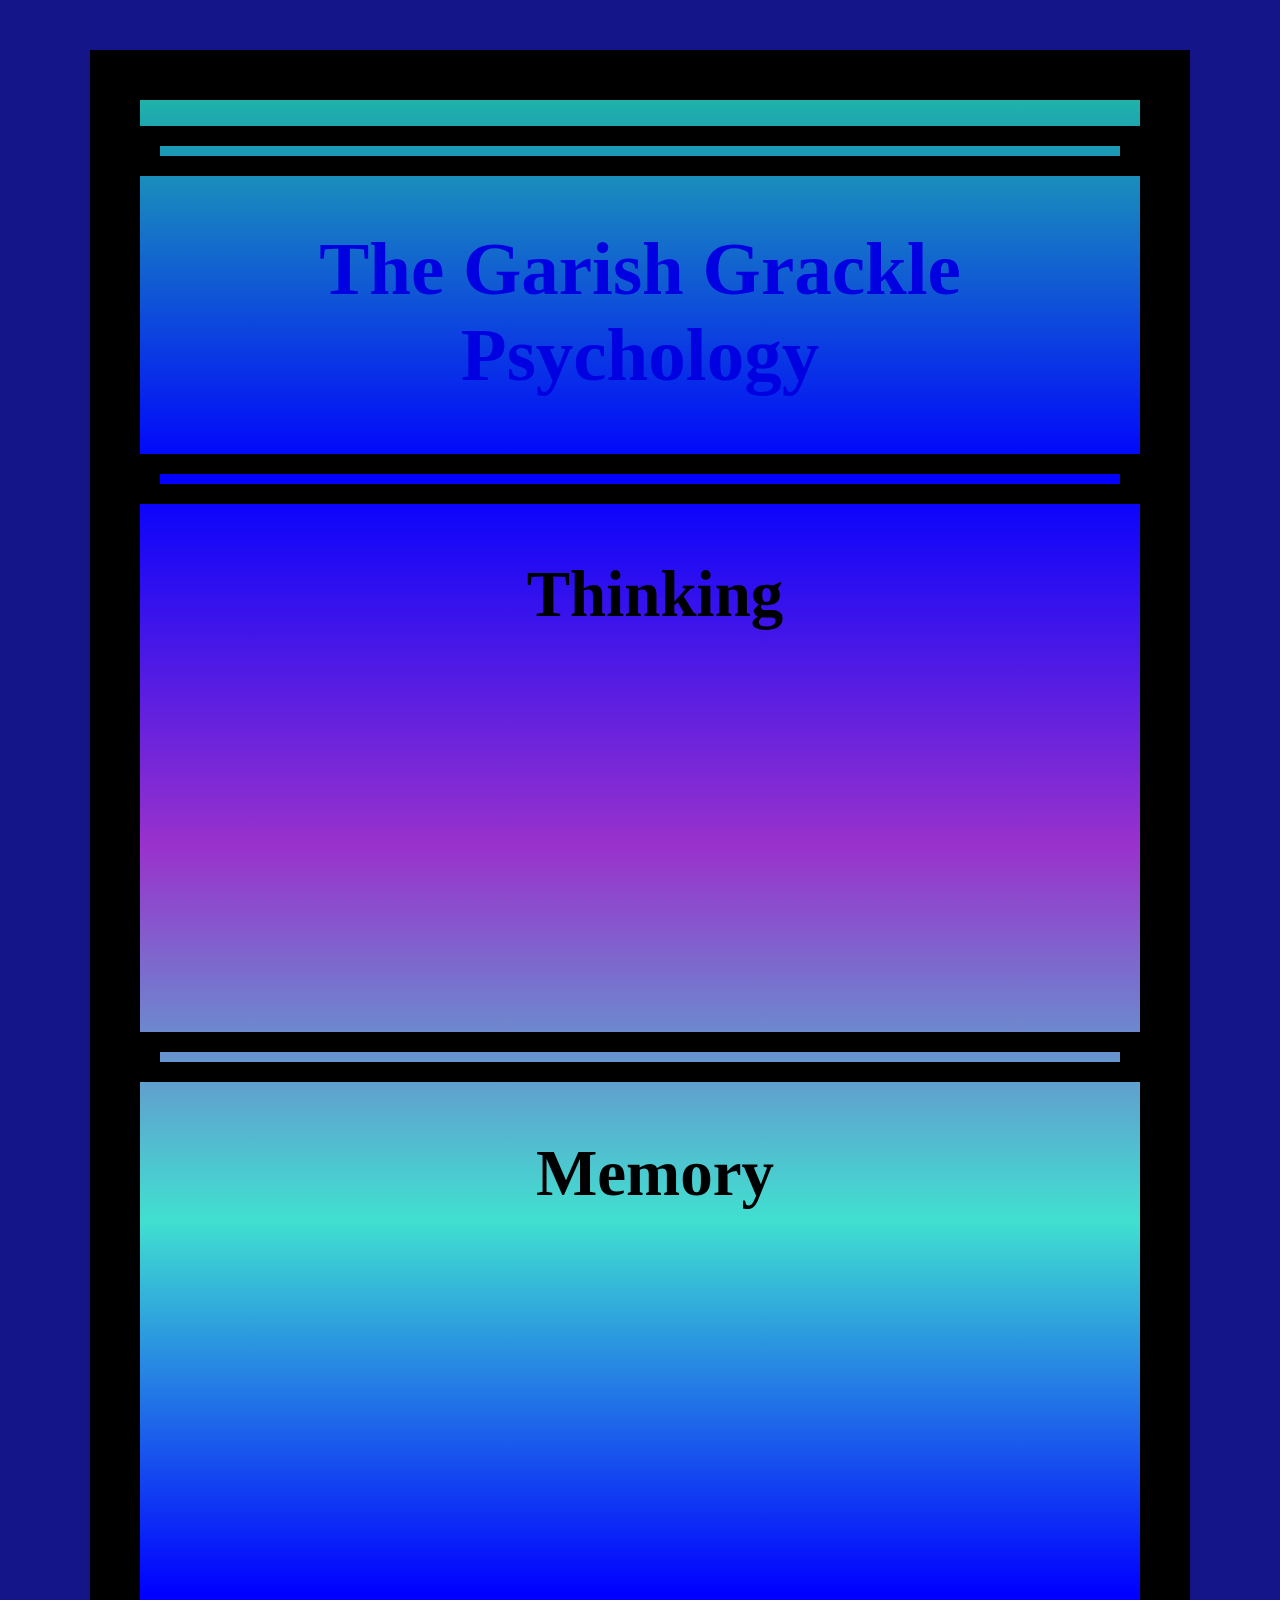
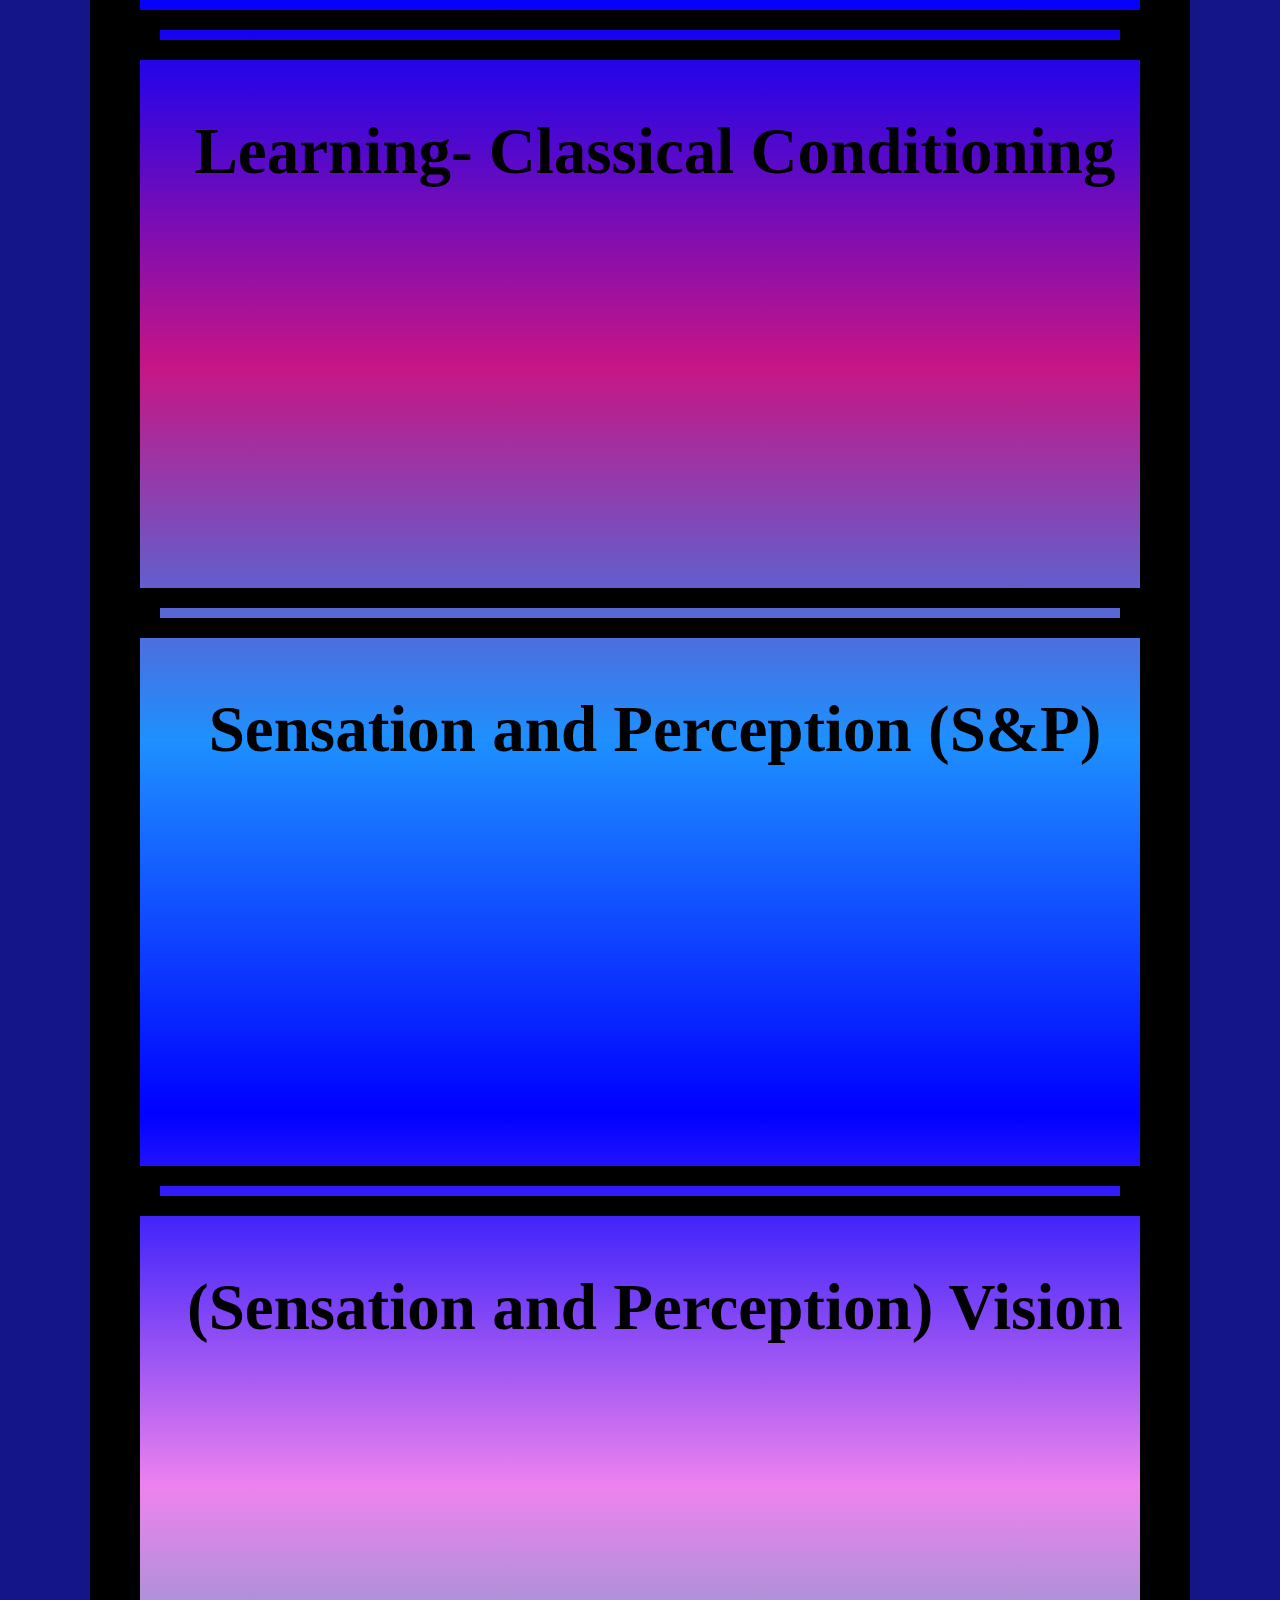
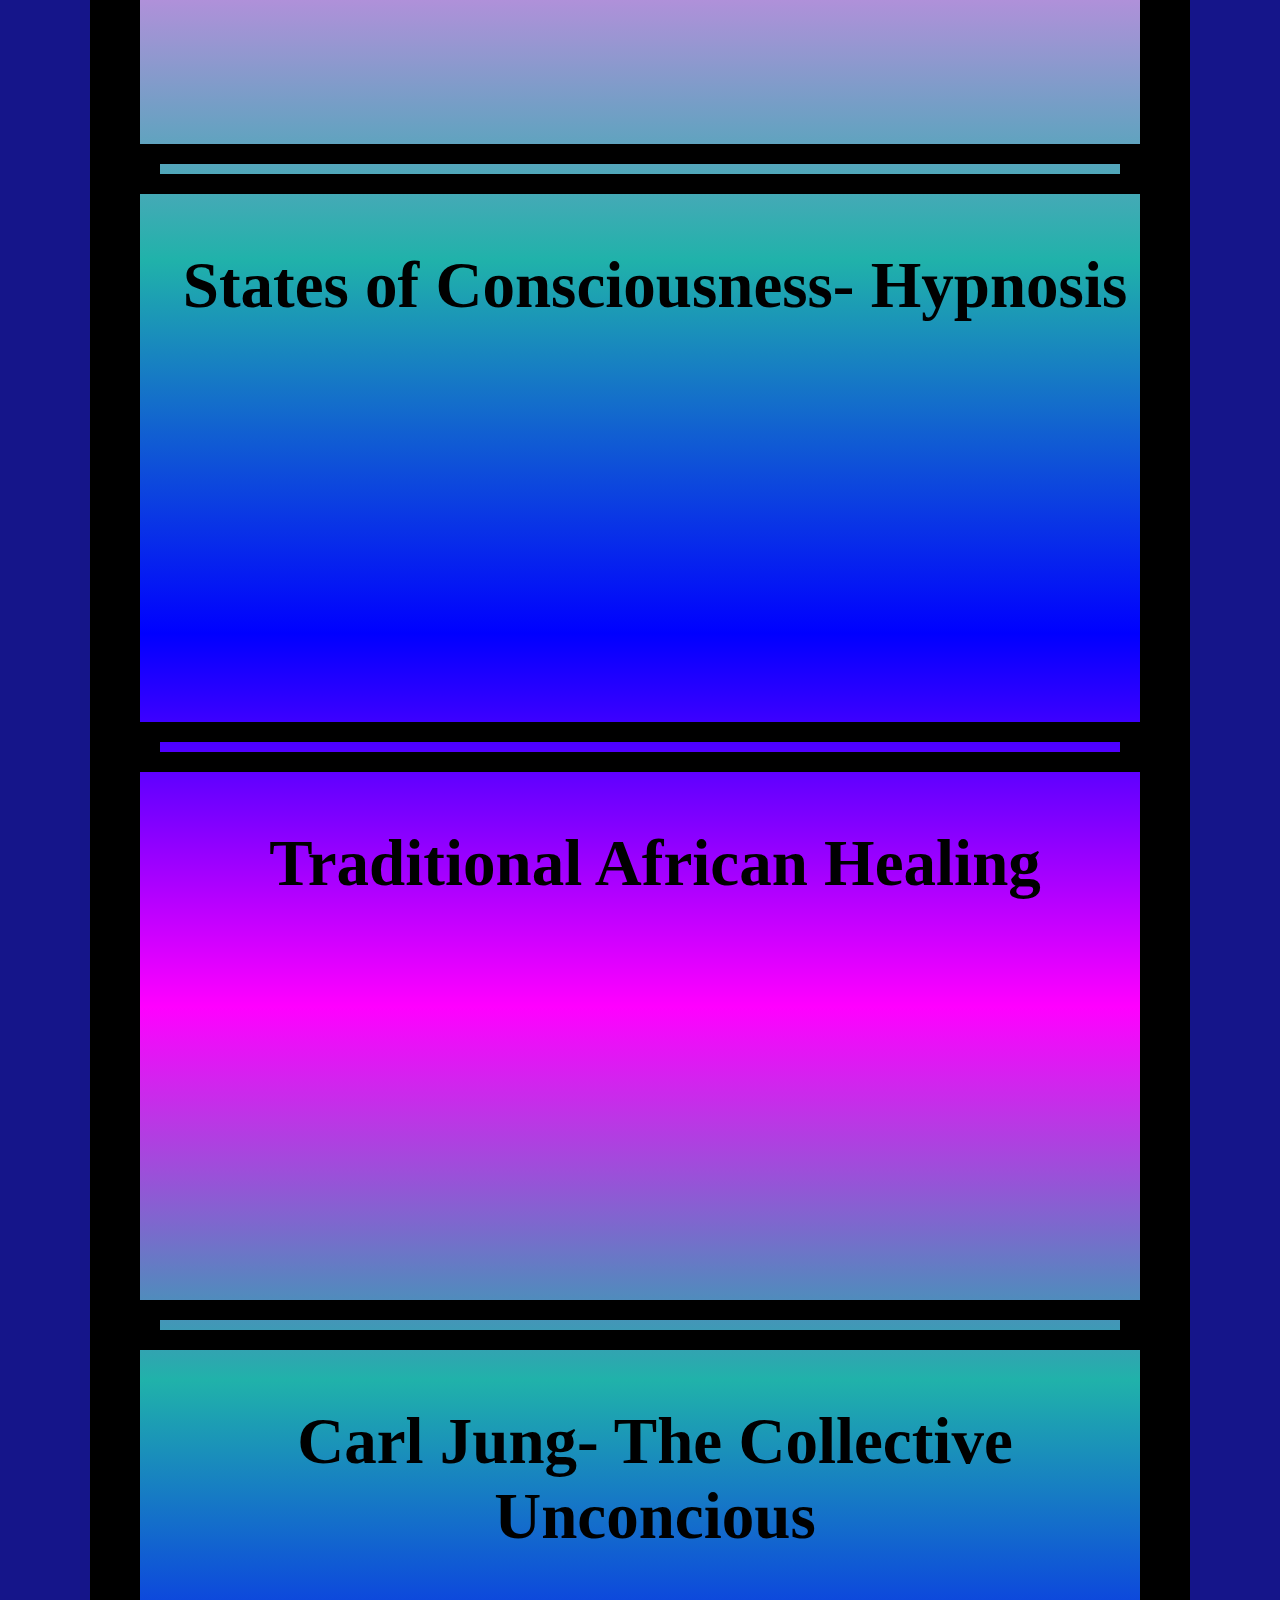
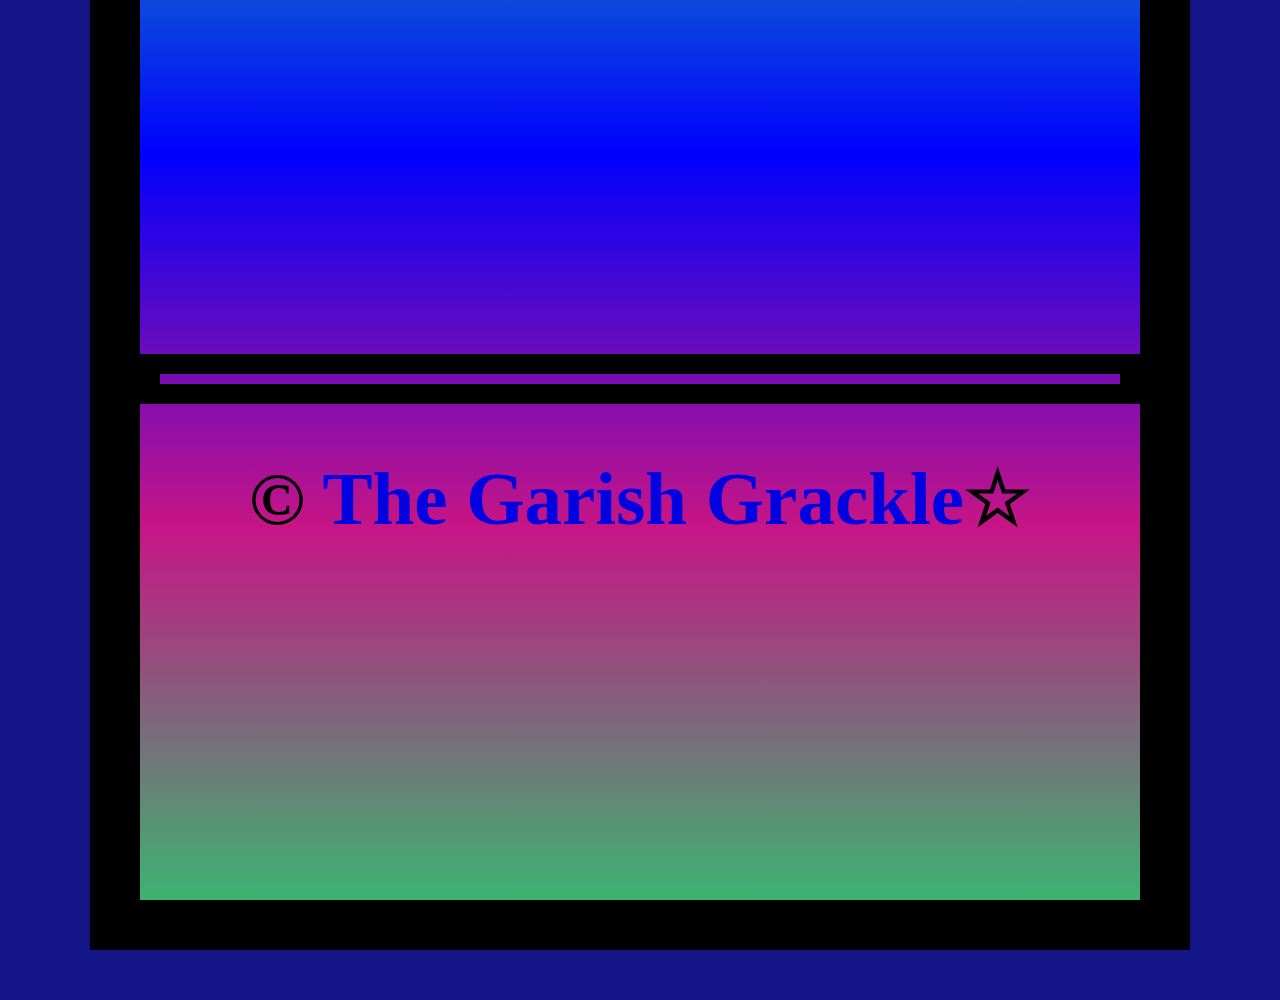
<file: index (5).html>
<!DOCTYPE html>
<html lang="en">
<head>
    <title>Psychology</title>
    <link rel="icon" href="GGicon.jpg">  
    <link rel="stylesheet" type="text/css" href="CSS/styles5.css">
    <meta charset="utf-8">
    <meta name="viewport" content="width=device-width inital-scale=1.0">
    <style type="text/css">
        a:link { color: rgb(0, 0, 225); text-decoration: none;} /* Unvisited link */
        a:visited { color: rgb(95, 243, 176); text-decoration: none; } /* Visited link */
        a:hover { color: white; text-decoration: none; } /* Hovered link */
        a:active { color: rgb(225, 0, 255); text-decoration: none; } /* Active link (when clicked) */
    </style> 
</head>    
<body>
<main>
    <div class="frame">
    <div class="canvas">
<br>
<hr>                    
<header>
        <h1>
            <a href="https://gar1sh.github.io/" target="_blank">The Garish Grackle</a>
            <br><a href="https://www.youtube.com/watch?v=LkAhMz-W9kY&list=PLgjysY2FtgFngvaSw8z3NJitDEFdhhKt_" target="_blank">Psychology</a>
        </h1>
</header>
<article>
<hr>
    <h2>Thinking</h2>
    <h4>
        <iframe width="560" height="315" src="https://www.youtube.com/embed/LkAhMz-W9kY?si=4tqIQGT9hZ45PNXH" 
        title="YouTube video player" frameborder="0" 
        allow="accelerometer; autoplay; clipboard-write; encrypted-media; gyroscope; picture-in-picture; web-share" 
        referrerpolicy="strict-origin-when-cross-origin" allowfullscreen>
        </iframe>
    </h4> 
<hr>

    <h2>Memory</h2>
    <h4><iframe width="560" height="315" src="https://www.youtube.com/embed/8e6lfNwL9y0?si=zyReXvfJQ1Uia6KX" 
        title="YouTube video player" frameborder="0" allow="accelerometer; autoplay; clipboard-write; encrypted-media; gyroscope; picture-in-picture; web-share" 
        referrerpolicy="strict-origin-when-cross-origin" allowfullscreen>
    </iframe></h4>
    
<hr>
    <h2>Learning- Classical Conditioning</h2>
    <h4>
        <iframe width="560" height="315" src="https://www.youtube.com/embed/7ceilOe_OrM?si=VncmsvAvSGbl3b2l" 
        title="YouTube video player" frameborder="0" 
        allow="accelerometer; autoplay; clipboard-write; encrypted-media; gyroscope; picture-in-picture; web-share" 
        referrerpolicy="strict-origin-when-cross-origin" allowfullscreen>
        </iframe>   
    </h4>
<hr>
    <h2>Sensation and Perception (S&P)</h2>
   <h4>
    <iframe width="560" height="315" src="https://www.youtube.com/embed/N9wZzrKCK2A?si=4IONDEwX-tBhkOlC" 
    title="YouTube video player" frameborder="0" 
    allow="accelerometer; autoplay; clipboard-write; encrypted-media; gyroscope; picture-in-picture; web-share" 
    referrerpolicy="strict-origin-when-cross-origin" allowfullscreen>
    </iframe>
   </h4>
<hr>
    <h2>(Sensation and Perception) Vision</h2>
    <h4>
        <iframe width="560" height="315" src="https://www.youtube.com/embed/UPBTVlPx-hc?si=c3lTQpcoc2KskYbW" title="YouTube video player" frameborder="0" allow="accelerometer; autoplay; clipboard-write; encrypted-media; gyroscope; picture-in-picture; web-share" referrerpolicy="strict-origin-when-cross-origin" allowfullscreen></iframe>  
    </h4>
<hr>
    <h2>States of Consciousness- Hypnosis</h2>
    <h4>
        <iframe width="560" height="315" src="https://www.youtube.com/embed/lccoet80HKM?si=M51zo49UeqStavsB" 
        title="YouTube video player" frameborder="0" 
        allow="accelerometer; autoplay; clipboard-write; encrypted-media; gyroscope; picture-in-picture; web-share" 
        referrerpolicy="strict-origin-when-cross-origin" allowfullscreen>
        </iframe>    
    </h4>
<hr>
    <h2>Traditional African Healing</h2>
    <h4>
        <iframe width="560" height="315" src="https://www.youtube.com/embed/r-OVTIgKpgE?si=t5JrGTe8Wh5aBXxQ" 
        title="YouTube video player" frameborder="0" 
        allow="accelerometer; autoplay; clipboard-write; encrypted-media; gyroscope; picture-in-picture; web-share" 
        referrerpolicy="strict-origin-when-cross-origin" allowfullscreen>
        </iframe>    
    </h4>
<hr>
    <h2>Carl Jung- The Collective Unconcious</h2>
    <h4>
        <iframe width="560" height="315" src="https://www.youtube.com/embed/2uLONx-7hgM?si=PyebZtXLGn8DI1-0" 
        title="YouTube video player" frameborder="0" 
        allow="accelerometer; autoplay; clipboard-write; encrypted-media; gyroscope; picture-in-picture; web-share" 
        referrerpolicy="strict-origin-when-cross-origin" allowfullscreen>
        </iframe>   
    </h4>
</article>
<!---Footer-->
<hr>
    <footer>
        <h1>&copy; <a href="https://www.youtube.com/@TheGarishGrackle" target="_blank">The Garish Grackle</a>&star;</h1>    
    </footer>
</main>   
</div>
</div>
</body>
</html>
</file>
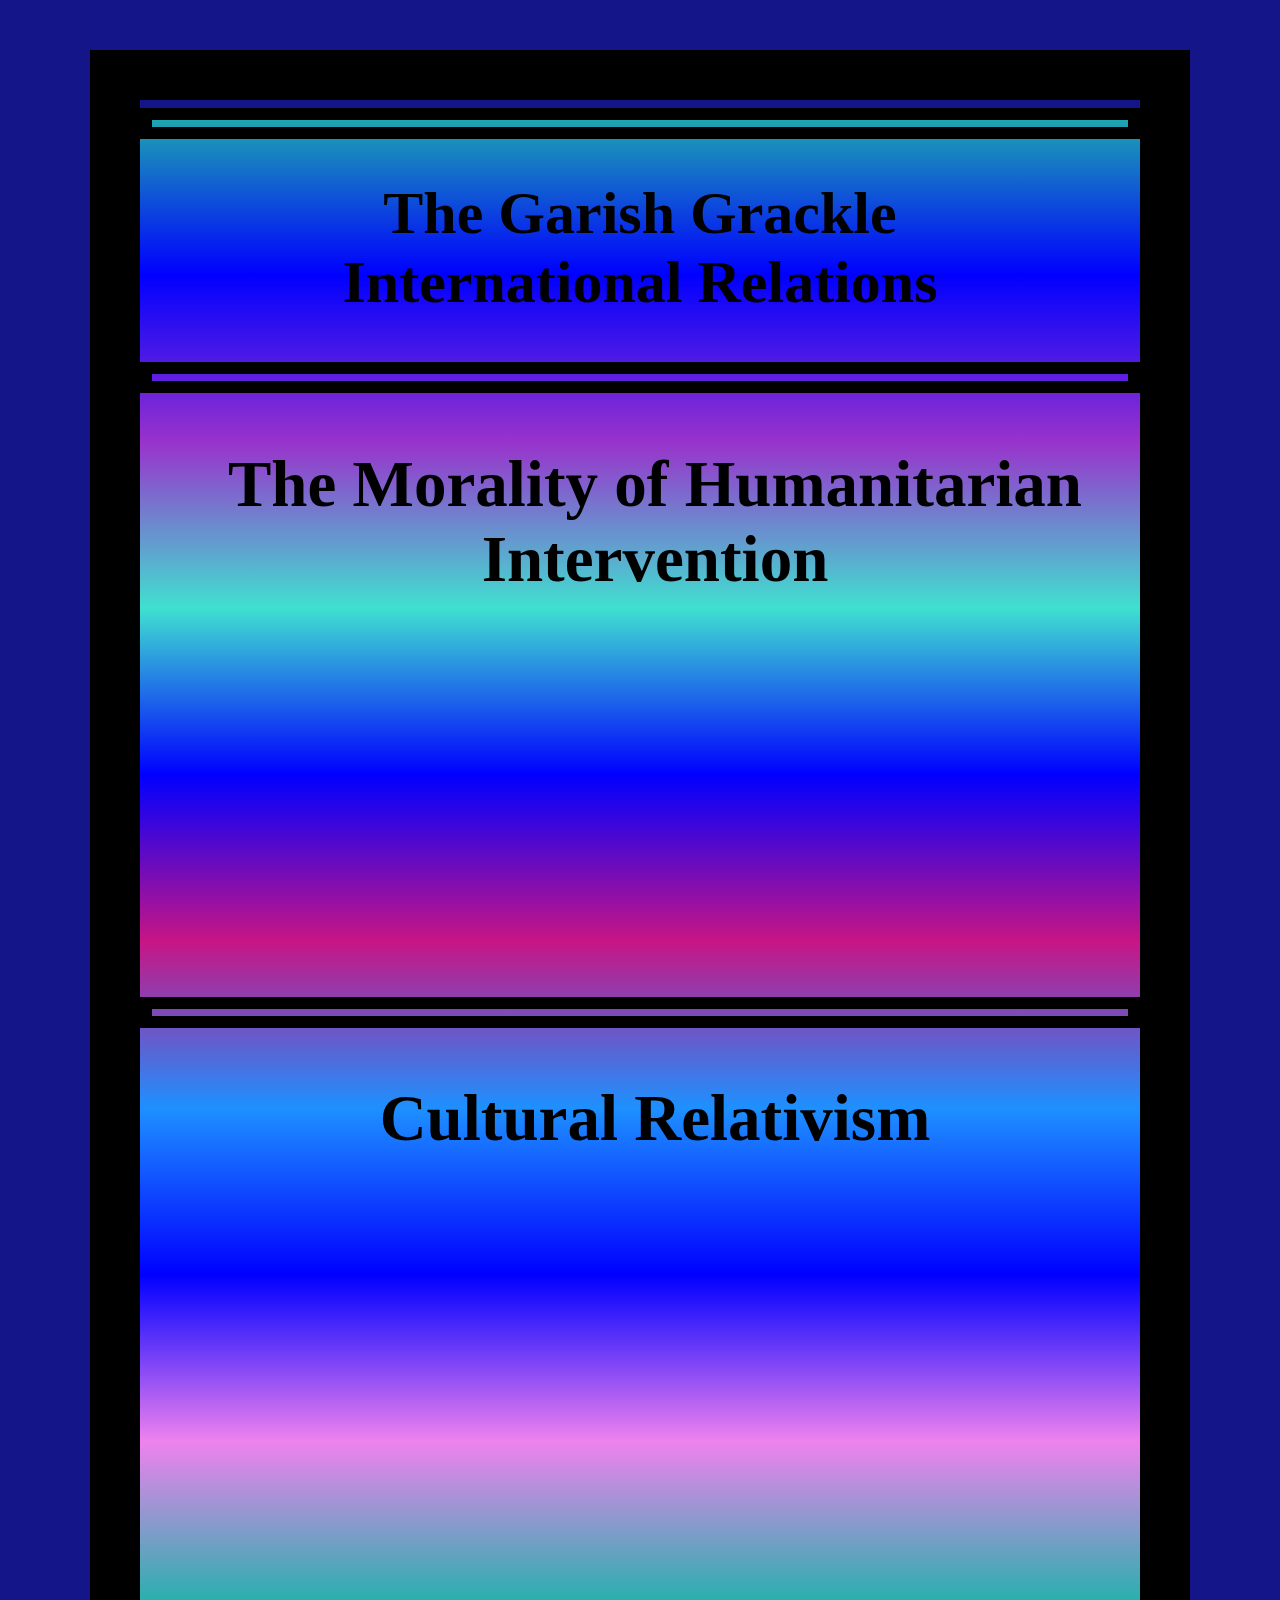
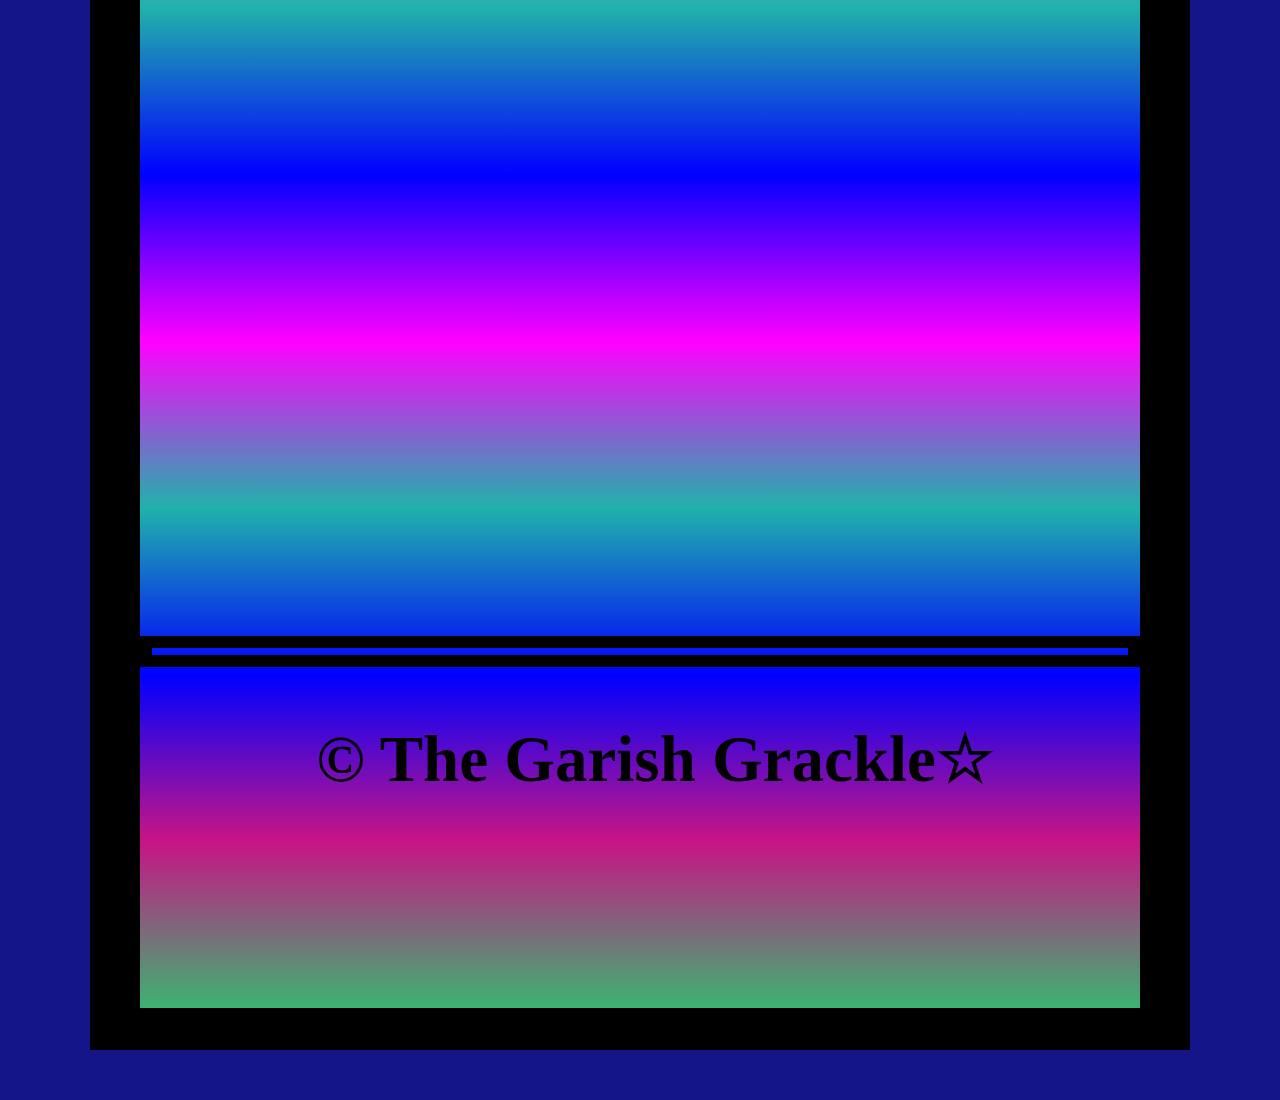
<file: index (6).html>
<!DOCTYPE html>
<html lang="en">
<head>
    <title>International Relations</title>
    <link rel="icon" href="GGicon.jpg">  
    <meta charset="utf-8">
    <meta name="viewport" content="width=device-width, intial-scale=1.0">
    <link rel="stylesheet" type="text/css" href="CSS/styles6.css">
    <style type="text/css">
        a:link { color: rgb(0, 0, 0); text-decoration: none;} /* Unvisited link */
        a:visited { color: rgb(95, 243, 176); text-decoration: none; } /* Visited link */
        a:hover { color: white; text-decoration: none; } /* Hovered link */
        a:active { color: rgb(225, 0, 255); text-decoration: none; } /* Active link (when clicked) */
    </style> 
</head>
<body>
    <main>
    <div class="frame">
    <div class="canvas">
<header>
    <hr>
    <h1><a href="https://gar1sh.github.io/" target="_blank">The Garish Grackle</a><br>International Relations</h1>
    <hr>
</header>
<article>
    <h2>
        <a href="https://www.youtube.com/watch?v=14TUSQJ4Hro&list=PLgjysY2FtgFmppR9WNsXBsie4K2qIWTM0" target="_blank">The Morality of Humanitarian Intervention</a>
    </h2>
    <h4>
        <iframe width="560" height="315" 
        src="https://www.youtube.com/embed/14TUSQJ4Hro?si=dVsVMlnWSGk3lrE3" 
        title="YouTube video player" frameborder="0" 
        allow="accelerometer; autoplay; clipboard-write; encrypted-media; gyroscope; picture-in-picture; web-share" 
        referrerpolicy="strict-origin-when-cross-origin" allowfullscreen>
        </iframe>
    </h4>
    <hr>
    <h2>
        <a href="https://www.youtube.com/watch?v=DBu-T6P-udE&list=PLgjysY2FtgFntiRFd4eH_xFMbV5dBnqSL" target="_blank">Cultural Relativism</a>
    </h2>
    <h4>
        <iframe width="560" height="315" src="https://www.youtube.com/embed/DBu-T6P-udE?si=wQr7R-peDoZLC1x9" 
        title="YouTube video player" 
        frameborder="0" 
        allow="accelerometer; autoplay; clipboard-write; encrypted-media; gyroscope; picture-in-picture; web-share" 
        referrerpolicy="strict-origin-when-cross-origin" allowfullscreen>
        </iframe>
    </h4>
    <h4>
        <iframe width="560" height="315" 
        src="https://www.youtube.com/embed/G1eRsc72Y2o?si=9LWoTdgdavTnD4AP" 
        title="YouTube video player" frameborder="0" 
        allow="accelerometer; autoplay; clipboard-write; encrypted-media; gyroscope; picture-in-picture; web-share" 
        referrerpolicy="strict-origin-when-cross-origin" allowfullscreen>
        </iframe>
    </h4>
    <h4>
        <iframe width="560" height="315" 
        src="https://www.youtube.com/embed/B1QyhImiZ28?si=47yvPqLNrZb8D8PG" 
        title="YouTube video player" frameborder="0" 
        allow="accelerometer; autoplay; clipboard-write; encrypted-media; gyroscope; picture-in-picture; web-share" 
        referrerpolicy="strict-origin-when-cross-origin" allowfullscreen>
        </iframe>
    </h4>
    <hr>
</article>
    <!---Footer-->
    <footer>
        <h2>&copy; <a href="https://www.youtube.com/@TheGarishGrackle" target="_blank">The Garish Grackle</a>&star;</h2>    
    </footer>
</div> 
</div>
</main>
</body>
</html>
</file>
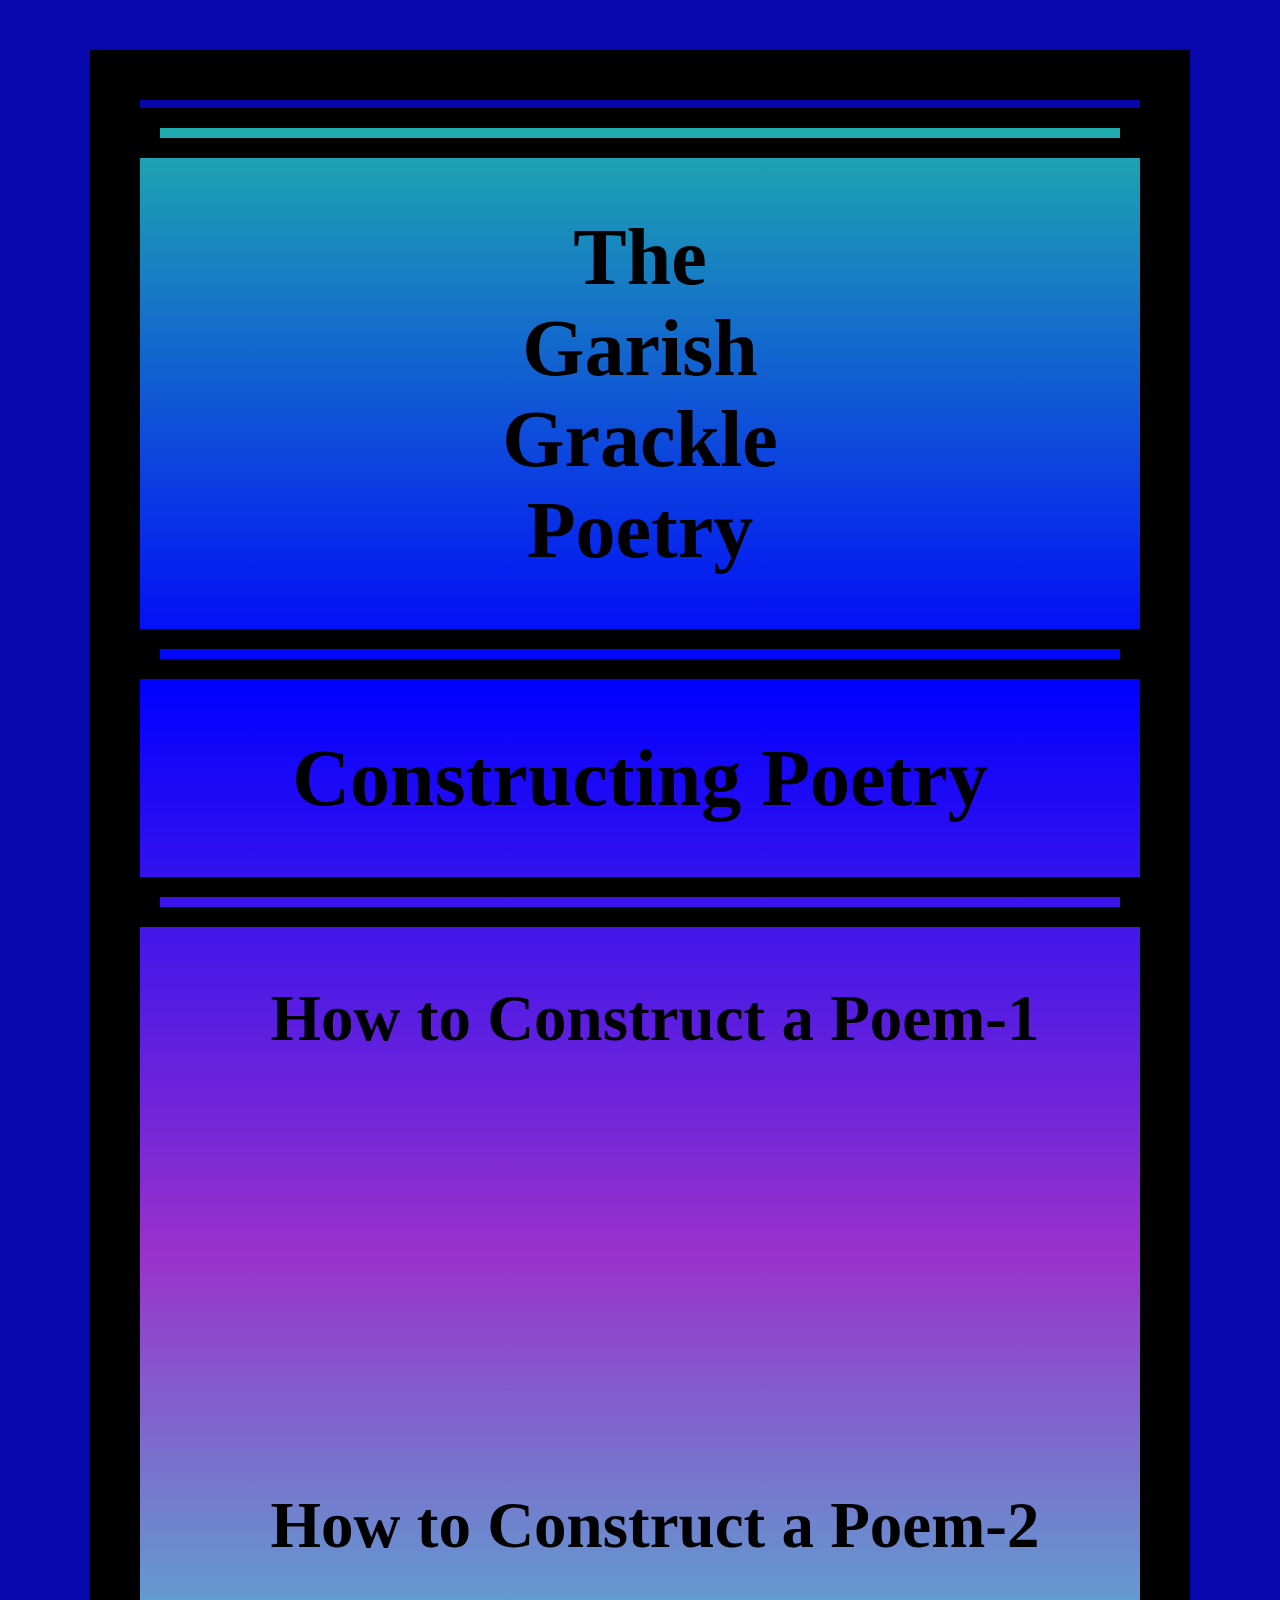
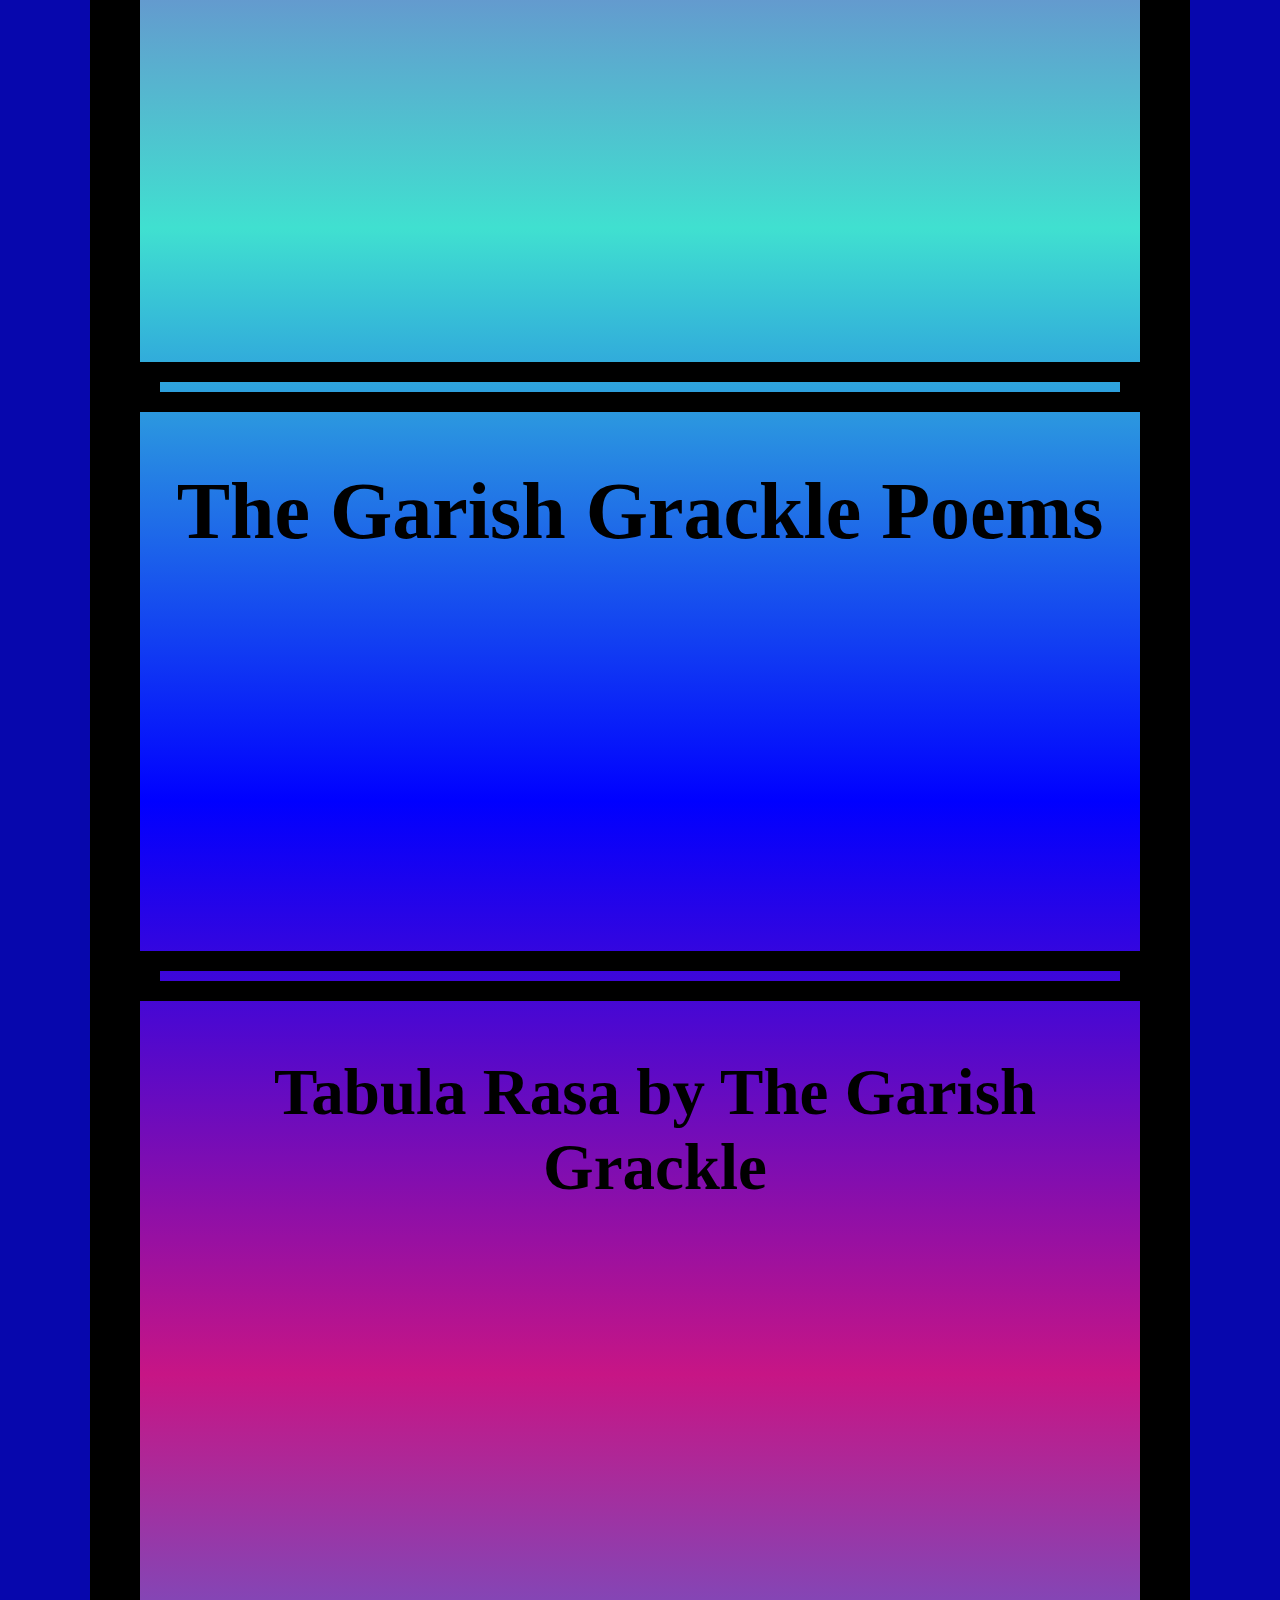
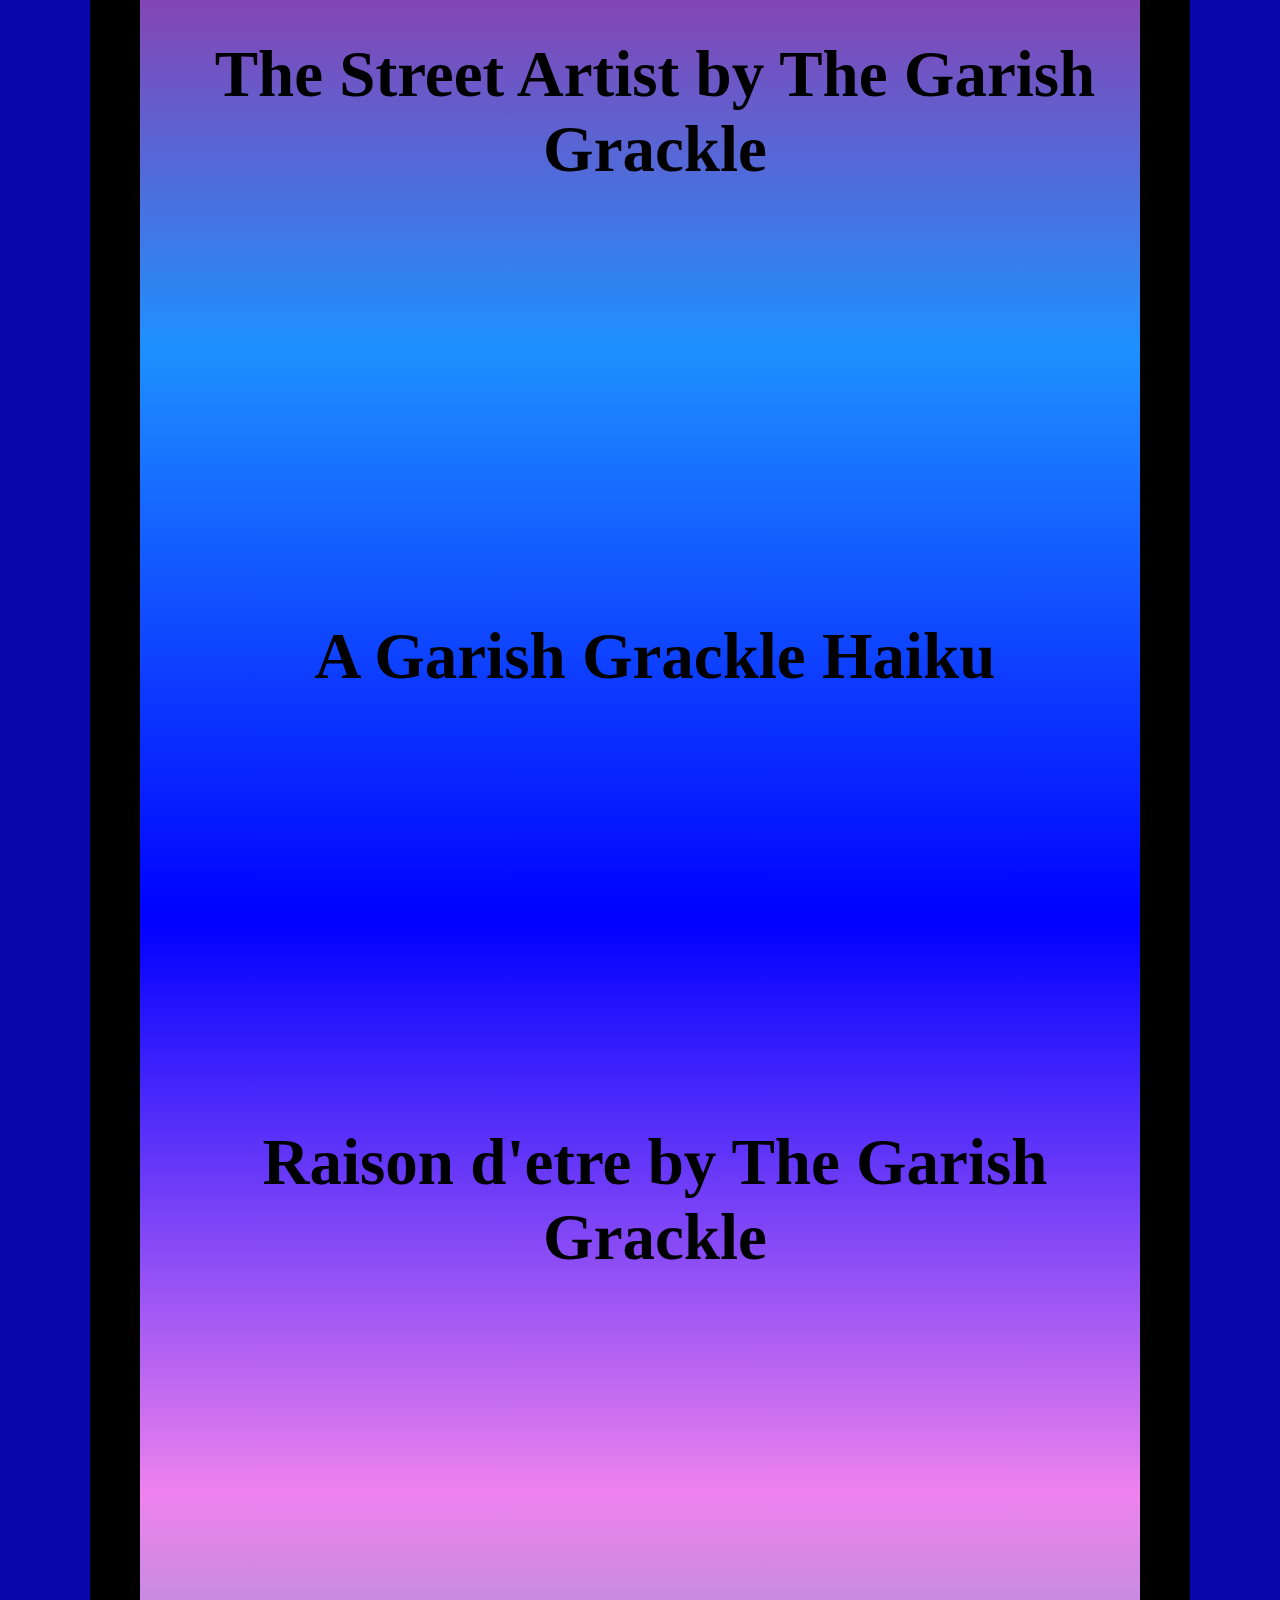
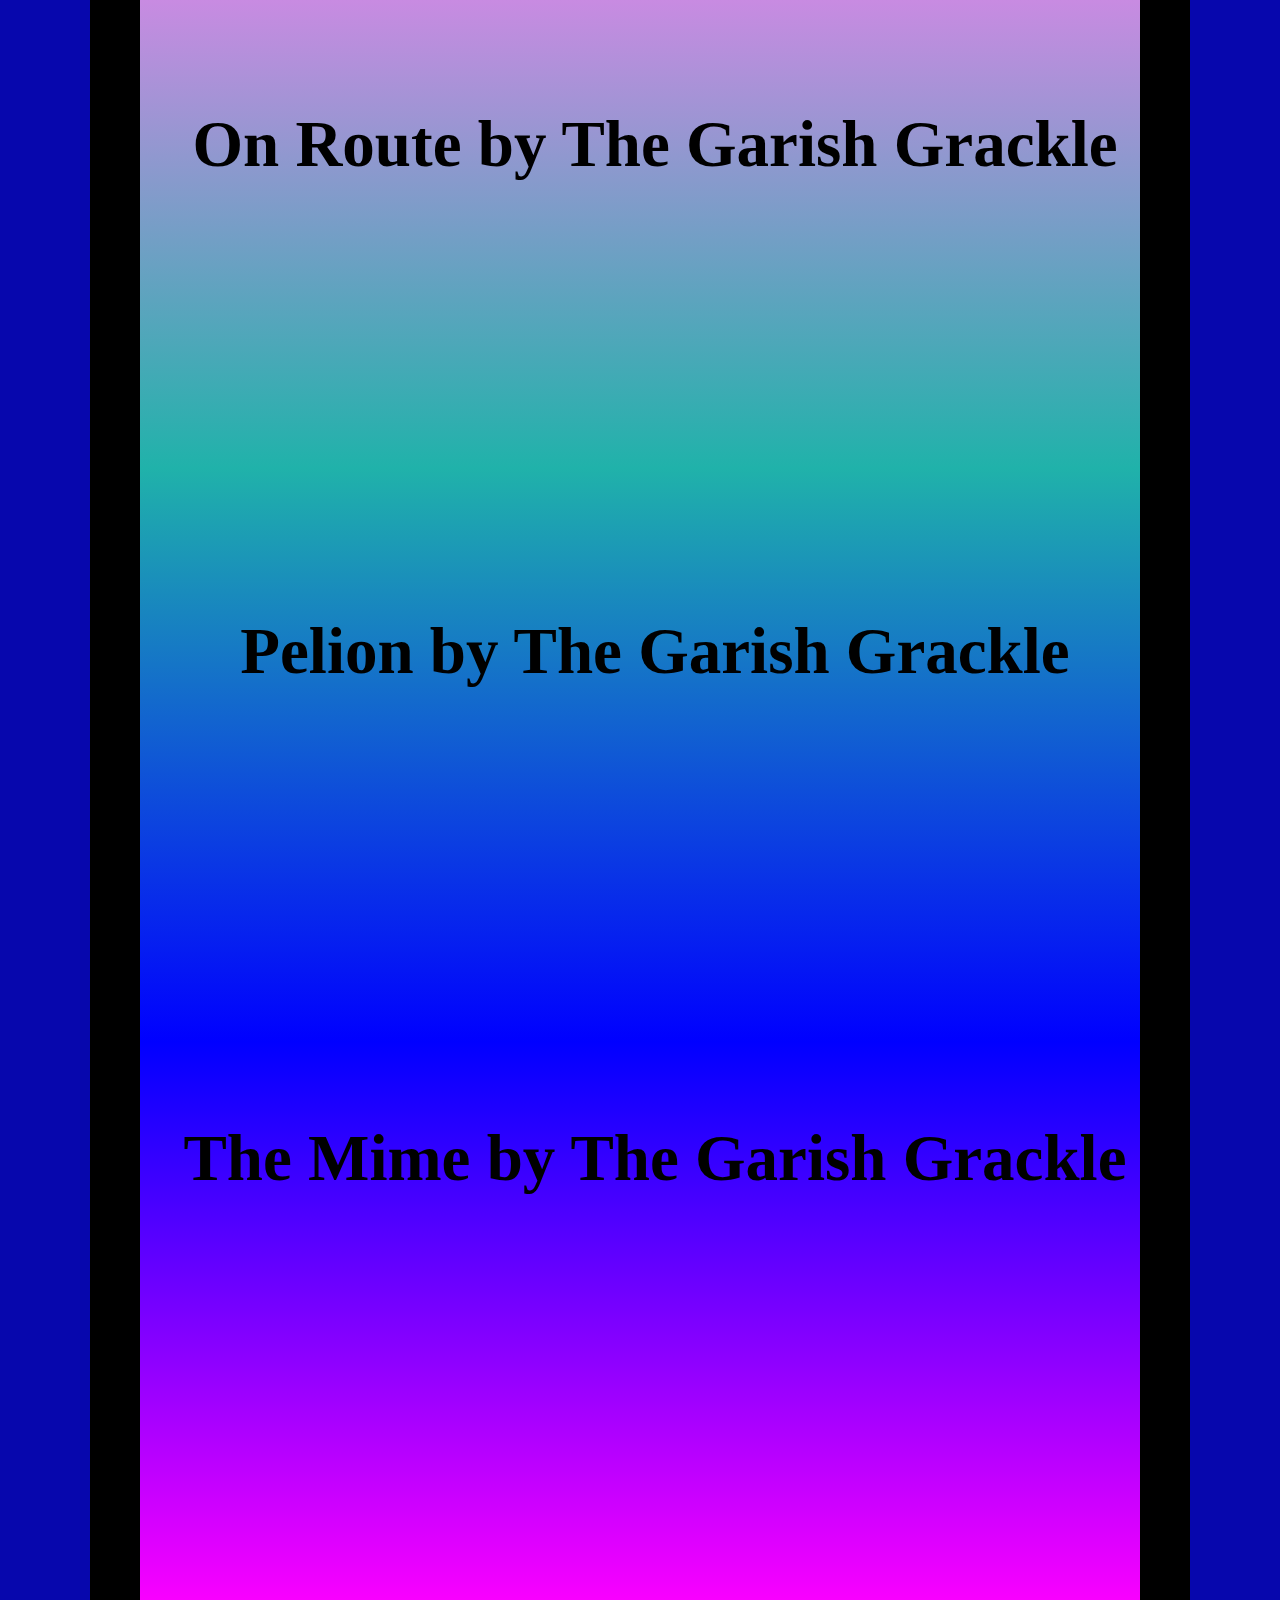
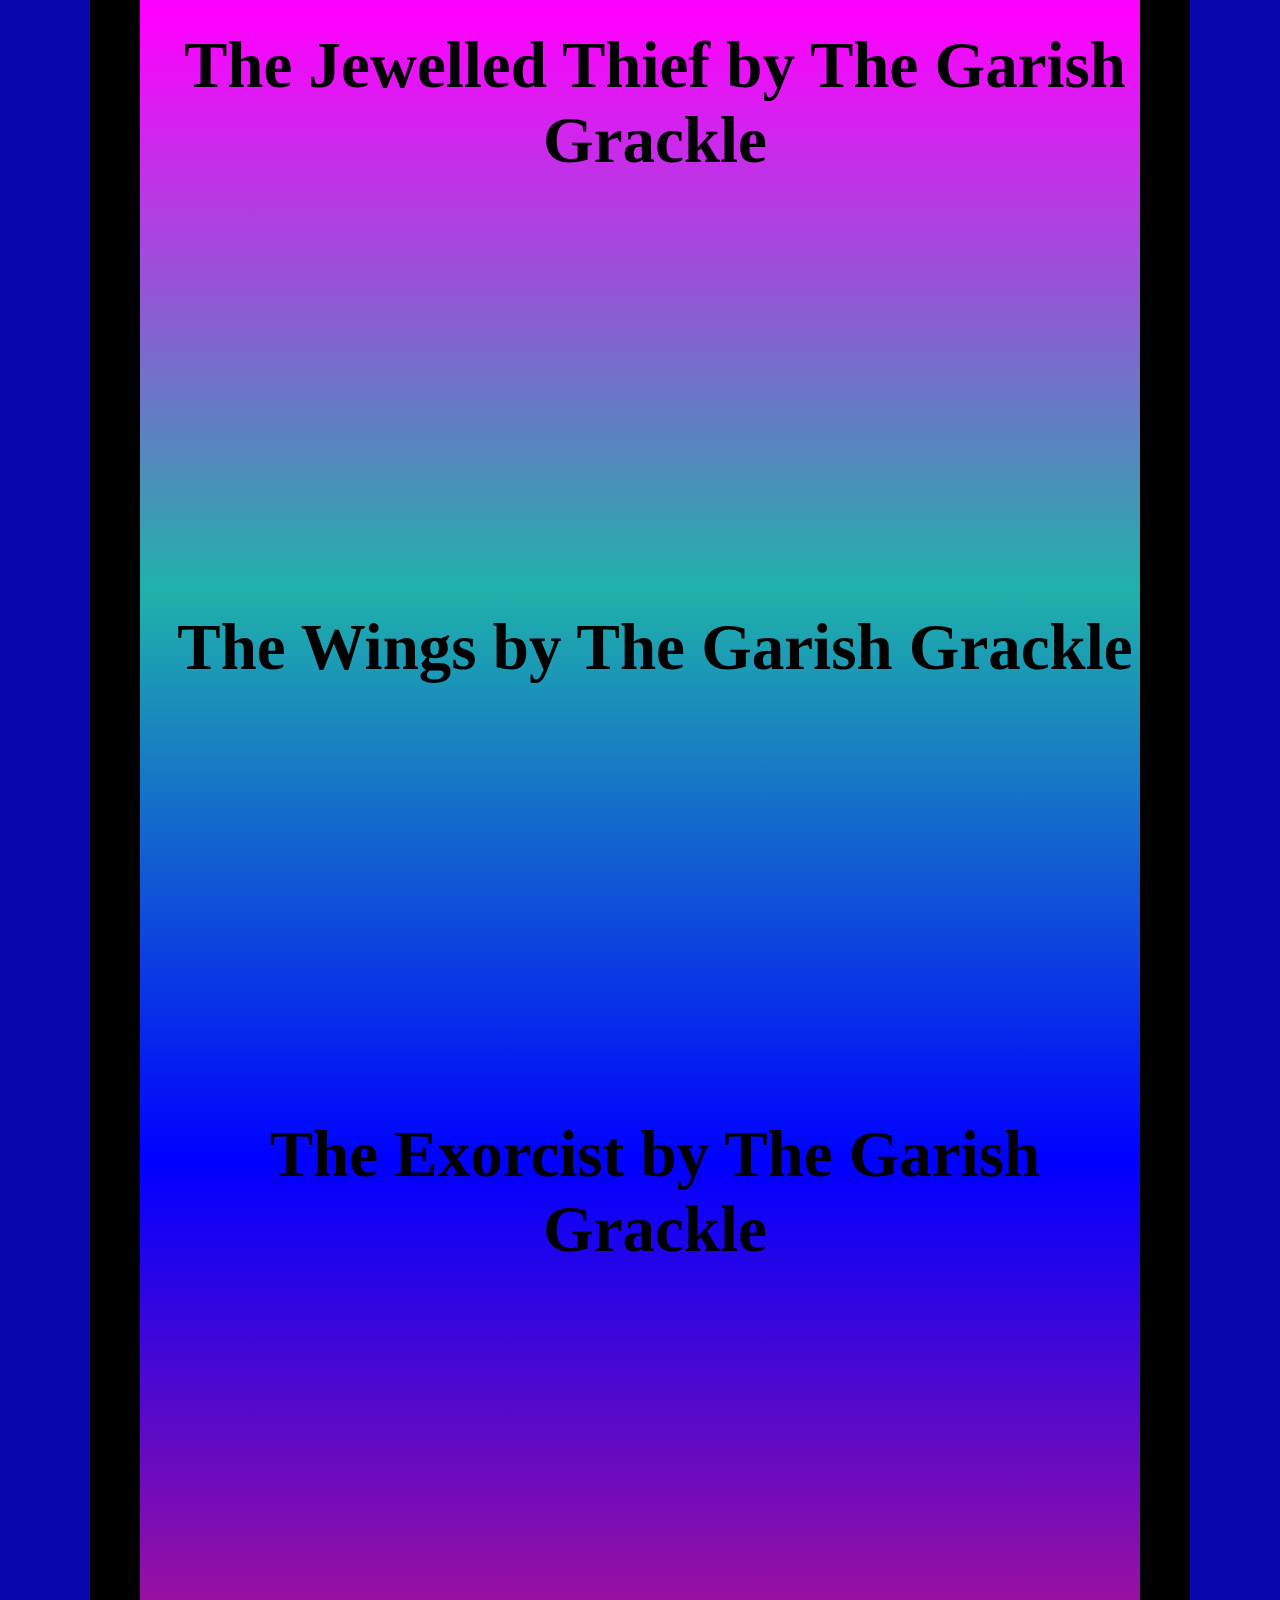
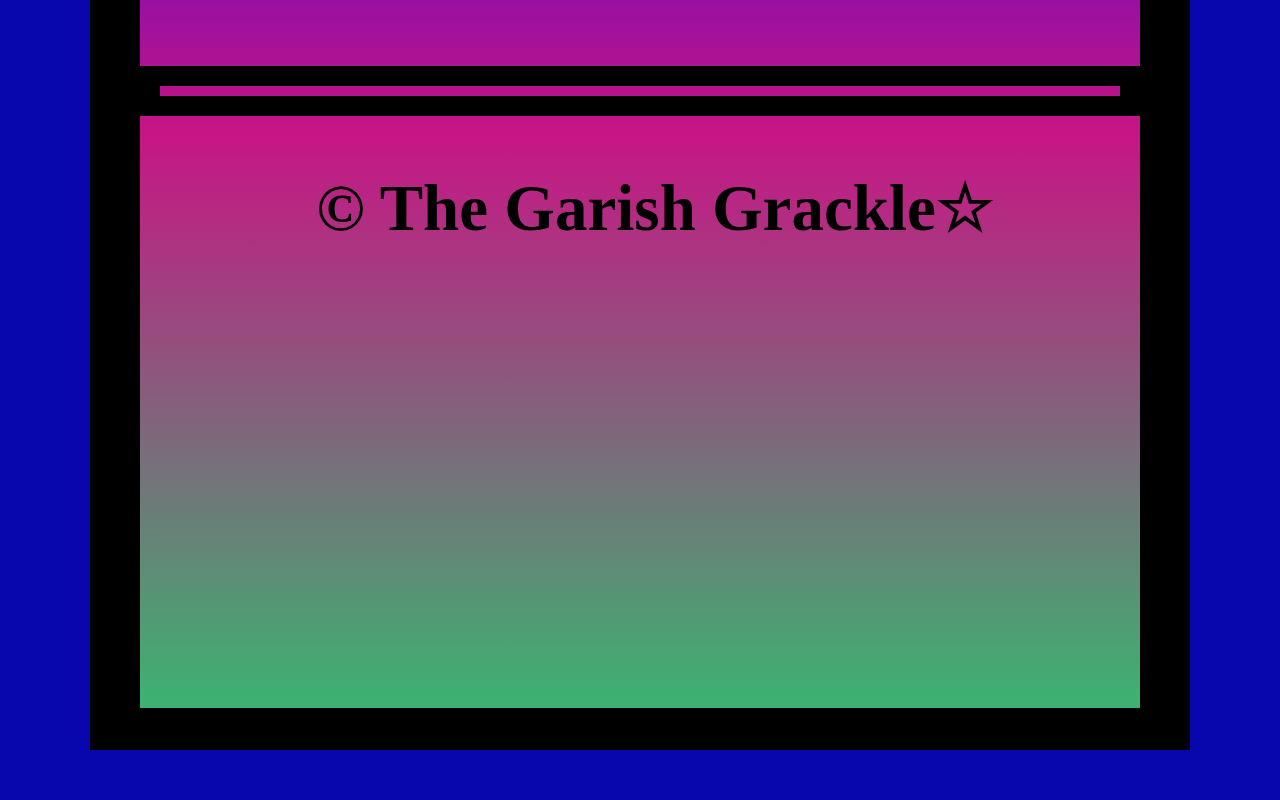
<file: index (9).html>
<!DOCTYPE html>
<html lang="en">
<head>
    <title>Poetry</title>
    <link rel="icon" href="GGicon.jpg">  
        <meta charset="utf-8"/>
        <meta name="viewport" content="width=device-width, initial-scale=1.0"/>
    <link rel="stylesheet" type="text/css" href="CSS/styles9.css">
    <style type="text/css">
        a:link { color: rgb(0, 0, 0); text-decoration: none;} /* Unvisited link */
        a:visited { color: white; text-decoration: none; } /* Visited link */
        a:hover { color: rgb(202, 252, 23); text-decoration: none; } /* Hovered link */
        a:active { color: rgb(225, 0, 255); text-decoration: none; } /* Active link (when clicked) */
</style> 
</head>
<body>
    <main>
        <div class="frame">
        <div class="canvas"> 
    <hr>
    <header>
        <h1 class="title">
            <a href="https://gar1sh.github.io/" target="_blank">
                The
                <br>Garish
                <br>Grackle
                <br>Poetry</a>
        </h1>
    </header>
    <hr>
    <article>
        <h1>
            <a href="https://www.youtube.com/playlist?list=PLgjysY2FtgFkK6Rx2hyV6tgJo9QNoYp7K" target="_blank">Constructing Poetry</a>
        </h1>
        <hr>
        <h2>
            <a href="https://www.youtube.com/watch?v=tKw6xjH673c" target="_blank">How to Construct a Poem-1</a>
        </h2>
        <h4>
            <iframe width="560" height="315" src="https://www.youtube.com/embed/tKw6xjH673c?si=dcSG7Vylw1yikd6B" title="YouTube video player" frameborder="0" allow="accelerometer; autoplay; clipboard-write; encrypted-media; gyroscope; picture-in-picture; web-share" referrerpolicy="strict-origin-when-cross-origin" allowfullscreen></iframe>
        </h4>
        <h2>
            <a href="https://www.youtube.com/watch?v=pWFTiTs74t8" target="_blank">How to Construct a Poem-2</a>
        </h2>
        <h4>
            <iframe width="560" height="315" src="https://www.youtube.com/embed/pWFTiTs74t8?si=lrNLZd_DTi3KGf56" title="YouTube video player" frameborder="0" allow="accelerometer; autoplay; clipboard-write; encrypted-media; gyroscope; picture-in-picture; web-share" referrerpolicy="strict-origin-when-cross-origin" allowfullscreen></iframe> 
        </h4>
        <hr>
        <h1>
            <a href="https://youtube.com/playlist?list=PLgjysY2FtgFnpicwFtNSQOd7u-IIbsd5L&si=icpMDlnJbGWjJXJC">The Garish Grackle Poems</a></h1>
        <h4>
            <iframe width="560" height="315" src="https://www.youtube.com/embed/videoseries?si=2fuuMk4PDmrZBNn3&amp;list=PLgjysY2FtgFnpicwFtNSQOd7u-IIbsd5L" title="YouTube video player" frameborder="0" allow="accelerometer; autoplay; clipboard-write; encrypted-media; gyroscope; picture-in-picture; web-share" referrerpolicy="strict-origin-when-cross-origin" allowfullscreen></iframe>
        </h4>
        <hr>
        <h2>
            <a href="https://www.youtube.com/watch?v=l48AmT9sWJ4&list=PLgjysY2FtgFnpicwFtNSQOd7u-IIbsd5L&index=2" target="_blank">Tabula Rasa by The Garish Grackle</a>
        </h2>
        <h4>
            <iframe width="560" height="315" src="https://www.youtube.com/embed/l48AmT9sWJ4?si=-FwEt_JMWgJoZLGT" title="YouTube video player" frameborder="0" allow="accelerometer; autoplay; clipboard-write; encrypted-media; gyroscope; picture-in-picture; web-share" referrerpolicy="strict-origin-when-cross-origin" allowfullscreen></iframe>
        </h4>
        <h2>
            <a href="https://www.youtube.com/watch?v=2O94kD-yRFY&list=PLgjysY2FtgFnpicwFtNSQOd7u-IIbsd5L&index=3">The Street Artist by The Garish Grackle</a>
        </h2>
        <h4>
            <iframe width="560" height="315" src="https://www.youtube.com/embed/2O94kD-yRFY?si=L5ysMkxj-pN9PYix" title="YouTube video player" frameborder="0" allow="accelerometer; autoplay; clipboard-write; encrypted-media; gyroscope; picture-in-picture; web-share" referrerpolicy="strict-origin-when-cross-origin" allowfullscreen></iframe>
        </h4>
        <h2>
            <a href="https://www.youtube.com/watch?v=Q1kZ_kyqPY8&list=PLgjysY2FtgFnpicwFtNSQOd7u-IIbsd5L&index=4" target="_blank">A Garish Grackle Haiku</a>
        </h2>
        <h4>
            <iframe width="560" height="315" src="https://www.youtube.com/embed/Q1kZ_kyqPY8?si=8jmfh8nt_3XqC4bL" title="YouTube video player" frameborder="0" allow="accelerometer; autoplay; clipboard-write; encrypted-media; gyroscope; picture-in-picture; web-share" referrerpolicy="strict-origin-when-cross-origin" allowfullscreen></iframe>
        </h4>
        <h2>
            <a href="https://www.youtube.com/watch?v=ezoTf6bDm_I&list=PLgjysY2FtgFnpicwFtNSQOd7u-IIbsd5L&index=4" target="_blank">Raison d'etre by The Garish Grackle</a>
        </h2>
        <h4>
            <iframe width="560" height="315" src="https://www.youtube.com/embed/ezoTf6bDm_I?si=ycu29bhc8drFc7_7" title="YouTube video player" frameborder="0" allow="accelerometer; autoplay; clipboard-write; encrypted-media; gyroscope; picture-in-picture; web-share" referrerpolicy="strict-origin-when-cross-origin" allowfullscreen></iframe>
        </h4>
        <h2>
            <a href="https://www.youtube.com/watch?v=rd2oyk2vFRA&list=PLgjysY2FtgFnpicwFtNSQOd7u-IIbsd5L&index=5" target="">On Route by The Garish Grackle</a>
        </h2>
        <h4>
            <iframe width="560" height="315" src="https://www.youtube.com/embed/rd2oyk2vFRA?si=Un5TGgnDtBVwhBAy" title="YouTube video player" frameborder="0" allow="accelerometer; autoplay; clipboard-write; encrypted-media; gyroscope; picture-in-picture; web-share" referrerpolicy="strict-origin-when-cross-origin" allowfullscreen></iframe>
        </h4>
        <h2>
            <a href="https://www.youtube.com/watch?v=IpLmdjSYooM&list=PLgjysY2FtgFnpicwFtNSQOd7u-IIbsd5L&index=6" target="_blank">Pelion by The Garish Grackle</a>
        </h2>
        <h4>
            <iframe width="560" height="315" src="https://www.youtube.com/embed/IpLmdjSYooM?si=c9w9ria-B-IxWXhv" title="YouTube video player" frameborder="0" allow="accelerometer; autoplay; clipboard-write; encrypted-media; gyroscope; picture-in-picture; web-share" referrerpolicy="strict-origin-when-cross-origin" allowfullscreen></iframe>
        </h4>
        <h2>
            <a href="https://www.youtube.com/watch?v=03x3IPRaSoA" target="_blank">The Mime by The Garish Grackle</a>
        </h2>
        <h4>
            <iframe width="560" height="315" src="https://www.youtube.com/embed/03x3IPRaSoA?si=oiFh2ulozvP1nLkz" title="YouTube video player" frameborder="0" allow="accelerometer; autoplay; clipboard-write; encrypted-media; gyroscope; picture-in-picture; web-share" referrerpolicy="strict-origin-when-cross-origin" allowfullscreen></iframe>
        </h4>
        <h2>
            <a href="https://www.youtube.com/watch?v=8KJf4lPrFHI" target="_blank">The Jewelled Thief by The Garish Grackle</a>
        </h2>
        <h4>
            <iframe width="560" height="315" src="https://www.youtube.com/embed/8KJf4lPrFHI?si=RPkxRxJq9MYwouY4" title="YouTube video player" frameborder="0" allow="accelerometer; autoplay; clipboard-write; encrypted-media; gyroscope; picture-in-picture; web-share" referrerpolicy="strict-origin-when-cross-origin" allowfullscreen></iframe>
        </h4>
        <h2>
            <a href="https://www.youtube.com/watch?v=N-Ly0Kjrdvg" tarfet="_blank">The Wings by The Garish Grackle</a>
        </h2>
        <h4>
            <iframe width="560" height="315" src="https://www.youtube.com/embed/N-Ly0Kjrdvg?si=FyIRSE9CowTol0iG" title="YouTube video player" frameborder="0" allow="accelerometer; autoplay; clipboard-write; encrypted-media; gyroscope; picture-in-picture; web-share" referrerpolicy="strict-origin-when-cross-origin" allowfullscreen></iframe> 
        </h4>
        <h2>
            <a href="https://www.youtube.com/watch?v=k9EPm72vObQ" target="_blank">The Exorcist by The Garish Grackle</a>
        </h2>
        <h4>
            <iframe width="560" height="315" src="https://www.youtube.com/embed/k9EPm72vObQ?si=U71KnD-hJvzon4c0" title="YouTube video player" frameborder="0" allow="accelerometer; autoplay; clipboard-write; encrypted-media; gyroscope; picture-in-picture; web-share" referrerpolicy="strict-origin-when-cross-origin" allowfullscreen></iframe> 
        </h4>
    </article>
        <!---Footer-->
    <hr>
<footer>
    <h2>&copy; <a href="https://www.youtube.com/@TheGarishGrackle" target="_blank">The Garish Grackle</a>&star;</h2>    
    </footer>
        </div>
        </div>
    </main>
</body>
</html>
</file>
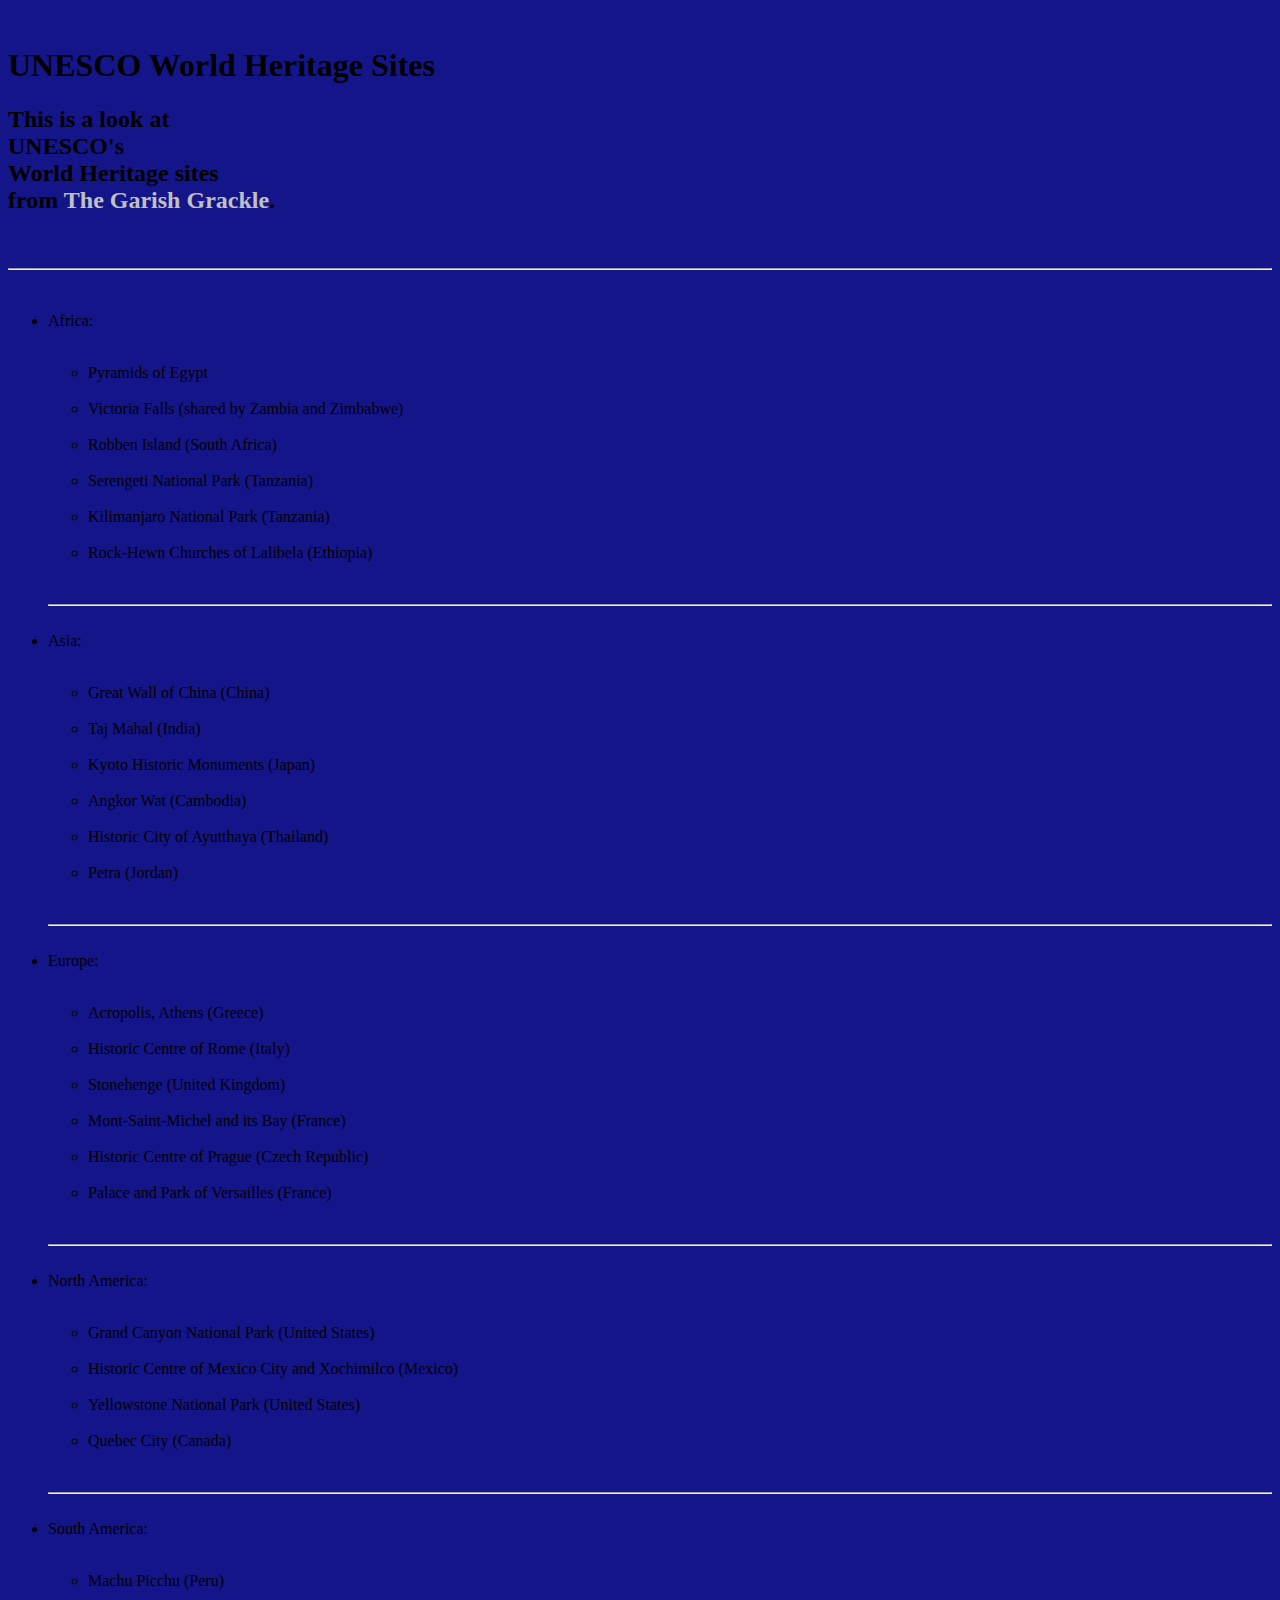
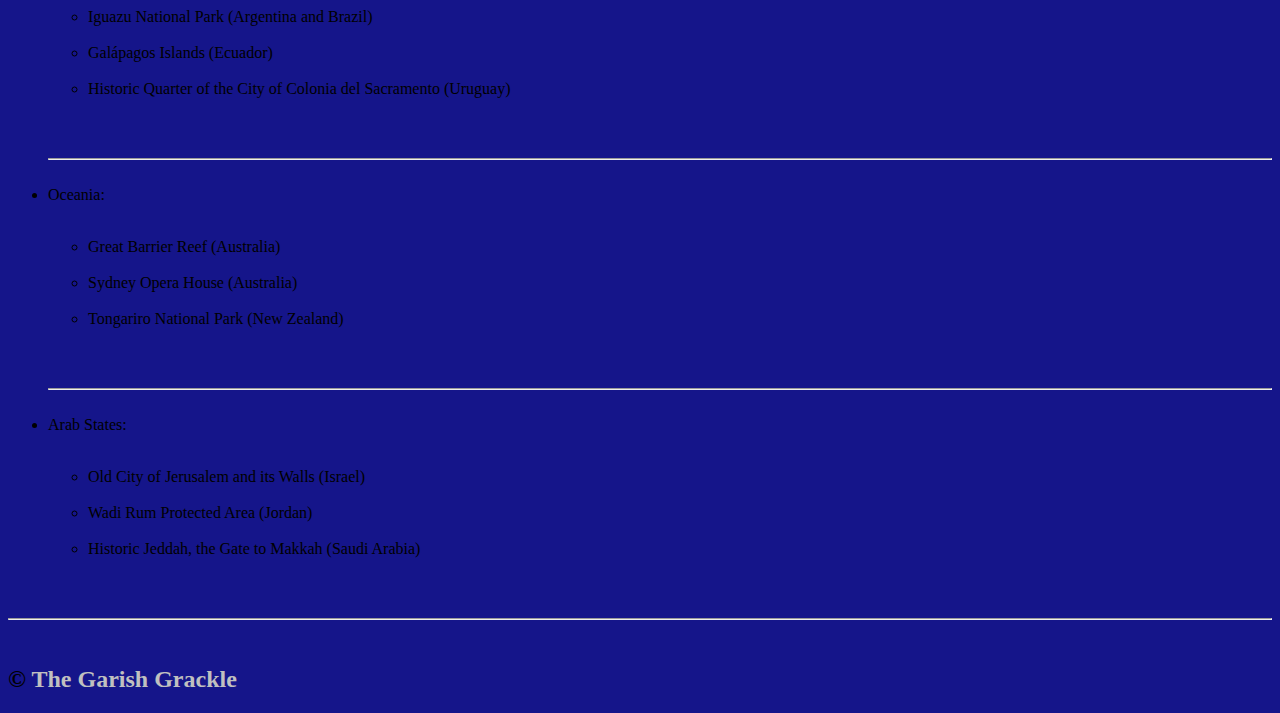
<file: UNESCO.index.html>
<!DOCTYPE html>
<html lang="en">
    <link rel="stylesheet" type="text/css" href="C:\Users\cheza\OneDrive\Desktop\Gar1sh.github.io\Style4GGUNESCO.css">
    <style type="text/css">
        a:link { color: silver; text-decoration: none; } /* Unvisited link */
        a:visited { color: rgb(31, 244, 184); text-decoration: none; } /* Visited link */
        a:hover { color: rgb(244, 64, 175); text-decoration: none; } /* Hovered link */
        a:active { color: rgb(13, 154, 219); text-decoration: none; } /* Active link (when clicked) */
    </style>
<head>
    <link rel="icon" href="GGicon.jpg">
    <title>UNESCO.html</title>
</head>
<body>

    <style>
        body { background-color: rgb(21, 21, 138)}
    </style>

    <div class="frame">
    <div class="canvas">    

<br>
    <h1>UNESCO World Heritage Sites</h1>

    <h2>
        This is a look at 
        <br>UNESCO's 
        <br>World Heritage sites 
        <br>from <a href="index.html" target="_blank">The Garish Grackle</a>.
    </h2>
<br>
    <p>
<hr>
<br>
    <ul>
        <li>Africa:</li>
<br>
         <p>
            <ul>
                <li>Pyramids of Egypt</li>
<br>
                <li>Victoria Falls (shared by Zambia and Zimbabwe)</li>
<br>
                <li>Robben Island (South Africa)</li>
<br>
                <li>Serengeti National Park (Tanzania)</li>
<br>
                <li>Kilimanjaro National Park (Tanzania)</li>
<br>
                <li>Rock-Hewn Churches of Lalibela (Ethiopia)</li>
            </ul>
        </p>
<br>
<hr>
<br>
         <li>Asia:</li>
<br>
        <p>
            <ul>
                <li>Great Wall of China (China)</li>
<br>
                <li>Taj Mahal (India)</li>
<br>
                <li>Kyoto Historic Monuments (Japan)</li>
<br>
                <li>Angkor Wat (Cambodia)</li>
<br>
                <li>Historic City of Ayutthaya (Thailand)</li>
<br>
                <li>Petra (Jordan)</li>
            </ul>
        </p>
<br>
<hr>
<br>
        <li>Europe:</li>
<br>
        <p>
            <ul>
                <li>Acropolis, Athens (Greece)</li>
<br>
                <li>Historic Centre of Rome (Italy)</li>
<br>
                <li>Stonehenge (United Kingdom)</li>
<br>
                <li>Mont-Saint-Michel and its Bay (France)</li>
<br>
                <li>Historic Centre of Prague (Czech Republic)</li>
<br>
                <li>Palace and Park of Versailles (France)</li>
            </ul>
        </p>
<br>
<hr>
<br>
        <li>North America:</li>
<br>
        <p>
            <ul>
                <li>Grand Canyon National Park (United States)</li>
<br>
                <li>Historic Centre of Mexico City and Xochimilco (Mexico)</li>
<br>
                <li>Yellowstone National Park (United States)</li>
<br>
                <li>Quebec City (Canada)</li>
            </ul>
        </p>
<br>
<hr>
<br>
        <li>South America:</li>
<br>
        <p>
            <ul>
                <li>Machu Picchu (Peru)</li>
<br>
                <li>Iguazu National Park (Argentina and Brazil)</li>
<br>
                <li>Galápagos Islands (Ecuador)</li>
<br>
               <li>Historic Quarter of the City of Colonia del Sacramento (Uruguay)</li> 
<br>
            </ul>
        </p>
<br>
<hr>
<br>
       <li>Oceania:</li>
<br>
        <p>
            <ul>
                <li>Great Barrier Reef (Australia)</li>
<br>
                <li>Sydney Opera House (Australia)</li>
<br>
                <li>Tongariro National Park (New Zealand)</li>
<br>
            </ul>
        </p>
<br>
<hr>
<br>
        <li>Arab States:</li>
<br>
        <p>
            <ul>
                <li>Old City of Jerusalem and its Walls (Israel)</li>
<br>
                <li>Wadi Rum Protected Area (Jordan)</li>
<br>
                <li>Historic Jeddah, the Gate to Makkah (Saudi Arabia)</li>
<br>
            </ul>
        </p>
    </ul>
    </p>
<br>
<hr>
<br>

 <!---Footer-->

 <footer>
    <h2>&copy; <a href="https://www.youtube.com/@TheGarishGrackle">The Garish Grackle</a></h2>    
</footer>

</div>
</div>

</body>
</html>
</file>
<file: CSS/styles1.css>
.frame {
    width: 1000px;
    height: 4550px;
    border: 50px solid black;
    margin: 50px auto;
}

.canvas {
    width: 1000px;
    height: 4550px;
    background: linear-gradient(lightseagreen, blue, darkorchid, turquoise, blue, mediumvioletred, dodgerblue, blue, violet, lightseagreen, blue, magenta, lightseagreen, blue, mediumvioletred, mediumseagreen);
}

.image {
    float: left;
    text-wrap: right;
    margin-left: 2.5cm;
}

.title {
    text-align: center;
    font-size: 125px;
}

ul {
    list-style-type: none;
    font-size: 40px;
    color: rgb(255, 0, 255);
}

li {
    display: inline
}

.navbarli {
    position: fixed;
    display: flex;
    padding: 100px;
}



body {   
    background-color: rgb(7,7,173);
}

hr {
    height: 10px;
    border: 20px solid black;
    vertical-align: auto;
}


h1 {
    vertical-align: center;
    font-size: 100px; 
    color: white; 
    
}

img {
    vertical-align: center;
    border: 6px solid silver;
}

iframe {
    
    border: 6px solid silver;
    padding-top: 2px;
    padding-right: 2px;
}

h2 {
    color: white;
    text-align: center;
    font-size: 65px; 
}
  
p {
   font-size: 40px;
   text-align: center;
   color: white;
   padding-top: 2px;
   padding-bottom: 10px;
   padding-left: 5px;
   padding-right: 5px;
   margin-left: 1.5cm;
   margin-right: 1.5cm;
   margin-bottom: 1.5cm;
}
    
h3 {
    color: white;    
    text-align: left;
    font-size: 45px;
    padding-left: 20px;
    margin-left: 1.5cm;
}

h4 {
    text-align: center;
}
</file>
<file: CSS/styles10.css>
body {
    background-color: rgb(21, 21, 138);
}

hr {
    height: 7px;
    border: 12px solid black;
    
}

.frame {
    width: 1000px;
    height: 2500px;
    border: 50px solid black;
    margin: 50px auto;
}

.canvas {
    width: 1000px;
    height: 2500px;
    background: linear-gradient(lightseagreen, blue, darkorchid, turquoise, blue, mediumvioletred, dodgerblue, blue, violet, lightseagreen, blue, magenta, lightseagreen, blue, mediumvioletred, mediumseagreen);
}

h1 {
    text-align: center;
    font-size: 60px;
    color: black;
    padding-bottom: 5px;

}


h2 {
    text-align: center;
    font-size: 65px;
    color: black;
    padding-bottom: 5px;
    padding-left: 30px;
   
}

h4 {
    text-align: center;
}

p {
    text-align: center;
    font-size: 50px;
    color: black;
    
}
</file>
<file: CSS/styles2.css>
hr {
    height: 10px;
    border: 20px solid black;
    
}

.frame {
    width: 1000px;
    height: 4250px;
    border: 50px solid black;
    margin: 50px auto;
}

.canvas {
    width: 1000px;
    height: 4250px;
    background: linear-gradient(lightseagreen, blue, darkorchid, turquoise, blue, mediumvioletred, dodgerblue, blue, violet, lightseagreen, blue, magenta, lightseagreen, blue, mediumvioletred, mediumseagreen);
}

h1 {
    text-align: center;
    font-size: 75px;
    color: black;
    padding-bottom: 5px;
}

h2 {
    text-align: center;
    font-size: 65px;
    color: black;
    padding-bottom: 5px;
}

p {
    text-align: center;
    font-size: 40px;
    color: black;
    
}
</file>
<file: CSS/styles3.css>
.frame {
    width: 1000px;
    height: 5100px;
    border: 50px solid black;
    margin: 50px auto;
}

.canvas {
    width: 1000px;
    height: 5100px;
    background: linear-gradient(lightseagreen, blue, darkorchid, turquoise, blue, mediumvioletred, dodgerblue, blue, violet, lightseagreen, blue, magenta, lightseagreen, blue, mediumvioletred, mediumseagreen);
}

hr {
    height: 10px;
    border: 20px solid black;
    vertical-align: auto;
}

h2 {
    font-size: 65px;
    text-align: center;
    color: black;
}

h1 {
    text-align: center;
    font-size: 60px;
    color: black;
}

li {
        font-size: 35px;
        text-align: center;
        color: silver;
        font-family:Georgia, 'Times New Roman', Times, serif;
}

p {
    font-size: 20px;
    text-align: center;
    color: black;
}
</file>
<file: CSS/styles4.css>
body {
    background-color: rgb(21, 21, 138);
}

hr {
    height: 7px;
    border: 12px solid black;
    
}

.frame {
    width: 1000px;
    height: 3250px;
    border: 50px solid black;
    margin: 50px auto;
}

.canvas {
    width: 1000px;
    height: 3250px;
    background: linear-gradient(lightseagreen, blue, darkorchid, turquoise, blue, mediumvioletred, dodgerblue, blue, violet, lightseagreen, blue, magenta, lightseagreen, blue, mediumvioletred, mediumseagreen);
}

h1 {
    text-align: center;
    font-size: 60px;
    color: black;
    padding-bottom: 5px;

}


h2 {
    text-align: center;
    font-size: 65px;
    color: black;
    padding-bottom: 5px;
    padding-left: 30px;
   
}

p {
    text-align: center;
    font-size: 50px;
    color: black;
    
}
</file>
<file: CSS/styles5.css>
body {
    background-color: rgb(21, 21, 138);
}

hr {
    height: 10px;
    border: 20px solid black;
}


.frame {
    width: 1000px;
    height: 5600px;
    border: 50px solid black;
    margin: 50px auto;
}

.canvas {
    width: 1000px;
    height: 5600px;
    background: linear-gradient(lightseagreen, blue, darkorchid, turquoise, blue, mediumvioletred, dodgerblue, blue, violet, lightseagreen, blue, magenta, lightseagreen, blue, mediumvioletred, mediumseagreen);
}



h1 {
    text-align: center;
    font-size: 75px;
    color: rgb(0, 0, 0);
    padding-bottom: 5px;

}


h2 {
    text-align: center;
    font-size: 65px;
    color: rgb(0, 0, 0);
    padding-bottom: 5px;
    padding-left: 30px;
   
}

p {
    text-align: center;
    font-size: 50px;
    color: rgb(0, 0, 0);
    
}

h4 {
    text-align: center;
}
</file>
<file: CSS/styles6.css>
body {
    background-color: rgb(21, 21, 138);
}

hr {
    height: 7px;
    border: 12px solid black;
    
}

.frame {
    width: 1000px;
    height: 2500px;
    border: 50px solid black;
    margin: 50px auto;
}

.canvas {
    width: 1000px;
    height: 2500px;
    background: linear-gradient(lightseagreen, blue, darkorchid, turquoise, blue, mediumvioletred, dodgerblue, blue, violet, lightseagreen, blue, magenta, lightseagreen, blue, mediumvioletred, mediumseagreen);
}

h1 {
    text-align: center;
    font-size: 60px;
    color: black;
    padding-bottom: 5px;

}


h2 {
    text-align: center;
    font-size: 65px;
    color: black;
    padding-bottom: 5px;
    padding-left: 30px;
   
}

h4 {
    text-align: center;
}

p {
    text-align: center;
    font-size: 50px;
    color: black;
    
}
</file>
<file: CSS/styles9.css>
.frame {
    width: 1000px;
    height: 8600px;
    border: 50px solid black;
    margin: 50px auto;
}

.canvas {
    width: 1000px;
    height: 8600px;
    background: linear-gradient(lightseagreen, blue, darkorchid, turquoise, blue, mediumvioletred, dodgerblue, blue, violet, lightseagreen, blue, magenta, lightseagreen, blue, mediumvioletred, mediumseagreen);
}

body {   
    background-color: rgb(7,7,173);
}

hr {
    height: 10px;
    border: 20px solid black;
    vertical-align: auto;
}


h1 {
    text-align: center;
    font-size: 80px; 
    color: rgb(0, 0, 0); 
}

h2 {
    text-align: center;
    font-size: 65px;
    color: black;
    padding-bottom: 5px;
    padding-left: 30px;
}

h4 {
    text-align: center;
}
</file>
